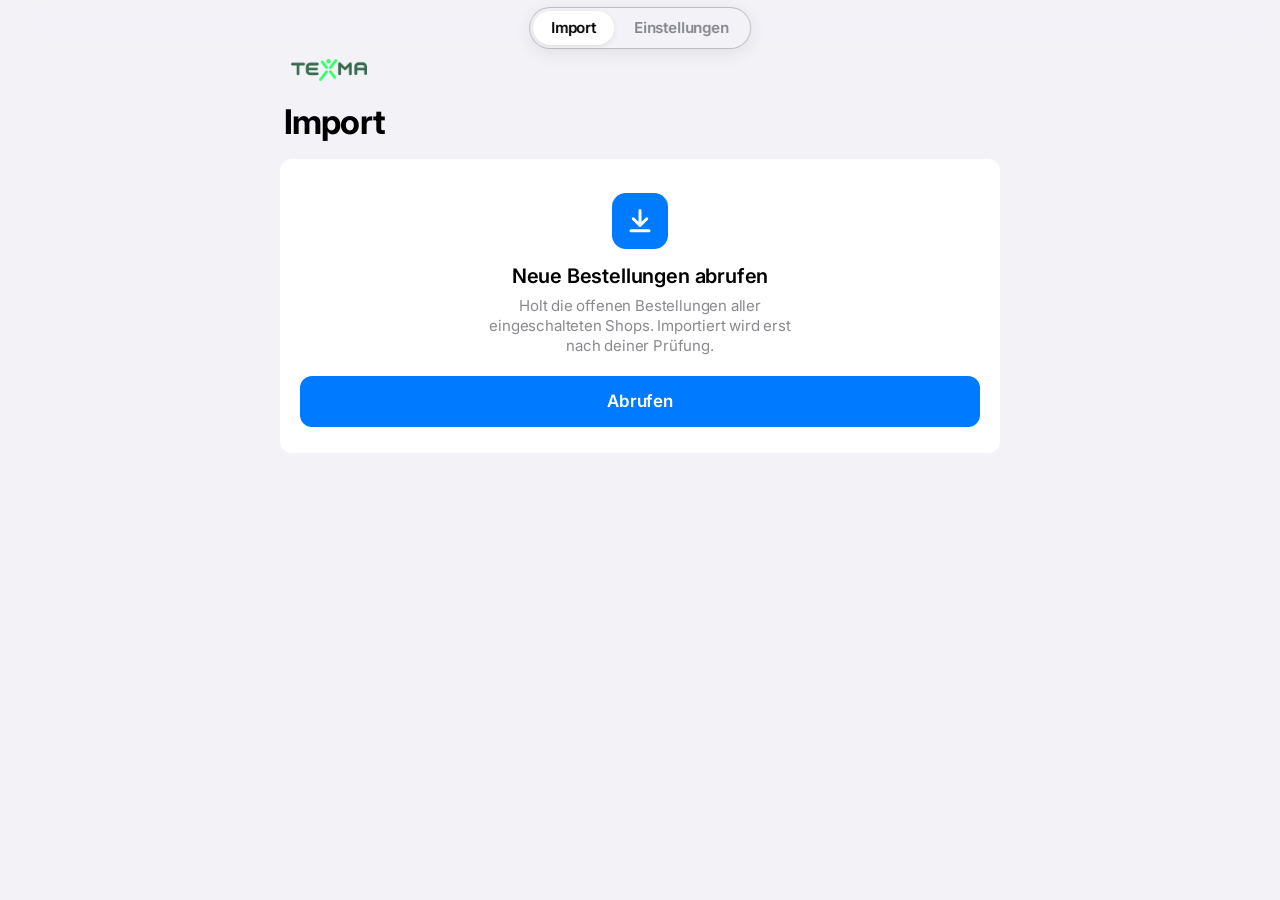
<file: docs/Entwurf_Import-Einstellungen.html>
<!DOCTYPE html>
<html lang="de">
<head>
<meta charset="utf-8">
<meta name="viewport" content="width=device-width, initial-scale=1, viewport-fit=cover">
<title>Entwurf Import-Einstellungen</title>
<link rel="preconnect" href="https://fonts.googleapis.com">
<link rel="preconnect" href="https://fonts.gstatic.com" crossorigin>
<link href="https://fonts.googleapis.com/css2?family=Inter:wght@400;500;600;700&display=swap" rel="stylesheet">
<style>
:root {
  /* iOS-Systemfarben, hell */
  --bg: #F2F2F7;
  --card: #FFFFFF;
  --fill: rgba(118, 118, 128, .12);
  --label: #000000;
  --label-2: rgba(60, 60, 67, .60);
  --label-3: rgba(60, 60, 67, .30);
  --sep: rgba(60, 60, 67, .29);
  --blue: #007AFF;
  --green: #34C759;
  --orange: #FF9500;
  --red: #FF3B30;
  --indigo: #5856D6;
  --teal: #30B0C7;
  --pink: #FF2D55;
  --purple: #AF52DE;
  --gray: #8E8E93;
  --seg-on: #FFFFFF;
  --bar: rgba(242, 242, 247, .82);
  --hud: rgba(30, 30, 30, .86);
  --logo-plate: transparent;

  --font: "Inter", -apple-system, BlinkMacSystemFont, "Segoe UI", system-ui, sans-serif;

  box-sizing: border-box;
  padding-top: env(safe-area-inset-top, 0px);
  padding-bottom: env(safe-area-inset-bottom, 0px);
}
@media (prefers-color-scheme: dark) {
  :root:not([data-theme="light"]) {
    --bg: #000000; --card: #1C1C1E; --fill: rgba(118, 118, 128, .24);
    --label: #FFFFFF; --label-2: rgba(235, 235, 245, .60); --label-3: rgba(235, 235, 245, .30);
    --sep: rgba(84, 84, 88, .65);
    --blue: #0A84FF; --green: #30D158; --orange: #FF9F0A; --red: #FF453A;
    --indigo: #5E5CE6; --teal: #40C8E0; --pink: #FF375F; --purple: #BF5AF2; --gray: #8E8E93;
    --seg-on: #636366; --bar: rgba(0, 0, 0, .78); --hud: rgba(60, 60, 60, .9); --logo-plate: #FFFFFF;
  }
}
:root[data-theme="dark"] {
  --bg: #000000; --card: #1C1C1E; --fill: rgba(118, 118, 128, .24);
  --label: #FFFFFF; --label-2: rgba(235, 235, 245, .60); --label-3: rgba(235, 235, 245, .30);
  --sep: rgba(84, 84, 88, .65);
  --blue: #0A84FF; --green: #30D158; --orange: #FF9F0A; --red: #FF453A;
  --indigo: #5E5CE6; --teal: #40C8E0; --pink: #FF375F; --purple: #BF5AF2; --gray: #8E8E93;
  --seg-on: #636366; --bar: rgba(0, 0, 0, .78); --hud: rgba(60, 60, 60, .9); --logo-plate: #FFFFFF;
}

*, *::before, *::after { box-sizing: inherit; }
html { height: 100%; scroll-padding-top: env(safe-area-inset-top, 0px); }
body {
  margin: 0; height: 100%; background: var(--bg); color: var(--label);
  font-family: var(--font); font-size: 16px; line-height: 1.35; letter-spacing: -.011em;
  -webkit-font-smoothing: antialiased; -webkit-tap-highlight-color: transparent;
}
button, input { font: inherit; color: inherit; letter-spacing: inherit; }
button { background: none; border: 0; padding: 0; cursor: pointer; text-align: inherit; }
:focus-visible { outline: 2px solid var(--blue); outline-offset: 2px; border-radius: 6px; }
.num { font-feature-settings: "tnum" 1; }

/* ---------------------------------------------------------- Gerüst ---- */
.shell { height: 100%; display: grid; grid-template-rows: 1fr; grid-template-columns: minmax(0, 1fr); }
.stage { min-height: 0; min-width: 0; height: 100%; }
.split { height: 100%; display: grid; grid-template-columns: 330px 1fr; }
.shell[data-tab="import"] .split { display: none; }
.shell[data-tab="settings"] #importPane { display: none; }

/* Tab-Leiste: auf dem Desktop schwebend oben (iPadOS), mobil unten */
.tabbar {
  position: fixed; z-index: 10; left: 50%; transform: translateX(-50%);
  top: calc(7px + env(safe-area-inset-top, 0px));
  display: flex; gap: 2px; padding: 3px; border-radius: 22px;
  background: var(--bar); border: .5px solid var(--sep);
  -webkit-backdrop-filter: saturate(180%) blur(20px); backdrop-filter: saturate(180%) blur(20px);
  box-shadow: 0 4px 18px rgba(0,0,0,.08);
}
.tabbar button {
  position: relative; display: flex; align-items: center; gap: 7px;
  padding: 7px 18px; border-radius: 19px; font-size: 15px; font-weight: 600; color: var(--label-2);
}
.tabbar button svg { width: 18px; height: 18px; display: none; }
.tabbar button[aria-selected="true"] { background: var(--card); color: var(--label); box-shadow: 0 1px 4px rgba(0,0,0,.1); }
.tab-badge {
  min-width: 17px; height: 17px; padding: 0 5px; border-radius: 9px; background: var(--red); color: #fff;
  font-size: 11px; font-weight: 600; line-height: 17px; text-align: center; font-feature-settings: "tnum" 1;
}
@media (min-width: 761px) { .list .navbar .nav-r { visibility: hidden; } }

.banner { display: flex; gap: 12px; padding: 12px 16px; align-items: center; }
.banner .icon { background: var(--blue); width: 26px; height: 26px; border-radius: 50%; }
.banner p { margin: 0; flex: 1; font-size: 15px; }
.pane { height: 100%; overflow-y: auto; position: relative; }
.pane.list { border-right: .5px solid var(--sep); }

.navbar {
  position: sticky; top: 0; z-index: 5;
  display: grid; grid-template-columns: 1fr auto 1fr; align-items: center;
  height: 52px; padding: 0 16px;
  background: var(--bar);
  -webkit-backdrop-filter: saturate(180%) blur(20px); backdrop-filter: saturate(180%) blur(20px);
  border-bottom: .5px solid transparent;
}
.navbar .nav-l { justify-self: start; }
.navbar .nav-c { font-weight: 600; font-size: 17px; }
.navbar .nav-r { justify-self: end; display: flex; gap: 18px; align-items: center; }
.navlink { color: var(--blue); font-size: 17px; display: inline-flex; align-items: center; gap: 2px; }
.navlink.bold { font-weight: 600; }
.navlink:disabled { color: var(--label-3); cursor: default; }
.navlink svg { width: 12px; height: 20px; }
.back { display: none; }

.content { padding: 0 20px 48px; max-width: 760px; margin: 0 auto; }
.list .content { padding: 0 16px 40px; }

.large-title { font-size: 34px; font-weight: 700; letter-spacing: -.025em; line-height: 1.15; margin: 4px 4px 18px; }
.subtitle { color: var(--label-2); font-size: 15px; margin: -12px 4px 22px; }

/* --------------------------------------------------------- Gruppen ---- */
.group { margin-bottom: 28px; }
.group-head { color: var(--label-2); font-size: 13px; margin: 0 16px 7px; }
.group-foot { color: var(--label-2); font-size: 13px; line-height: 1.4; margin: 7px 16px 0; }
.card { background: var(--card); border-radius: 12px; overflow: hidden; }

.row {
  display: flex; align-items: center; gap: 12px; min-height: 46px; padding-left: 16px; width: 100%;
  position: relative;
}
button.row:active, .row.tap:active { background: var(--fill); }
.row-body {
  flex: 1; min-width: 0; display: flex; align-items: center; gap: 10px;
  align-self: stretch; padding: 11px 16px 11px 0;
  border-bottom: .5px solid var(--sep);
}
.card > .row:last-child .row-body, .card > :last-child .row-body { border-bottom: 0; }
.row-main { flex: 1; min-width: 0; }
.row-title { font-size: 16px; }
.row-sub { color: var(--label-2); font-size: 13px; margin-top: 2px; white-space: nowrap; overflow: hidden; text-overflow: ellipsis; }
.row-value { color: var(--label-2); font-size: 16px; white-space: nowrap; }
.chev { width: 8px; height: 13px; color: var(--label-3); flex: none; }
.check { width: 15px; height: 13px; color: var(--blue); flex: none; }
.lock { width: 13px; height: 15px; color: var(--label-3); flex: none; }
.row.action .row-title { color: var(--blue); }
.row.danger .row-title { color: var(--red); }

.icon {
  width: 30px; height: 30px; border-radius: 7px; flex: none;
  display: grid; place-items: center; color: #fff; font-size: 15px; font-weight: 600; letter-spacing: 0;
}
.icon svg { width: 17px; height: 17px; }

.row[aria-current="true"] { background: var(--blue); }
.row[aria-current="true"] .row-title,
.row[aria-current="true"] .row-sub,
.row[aria-current="true"] .row-value,
.row[aria-current="true"] .chev { color: #fff; }
.row[aria-current="true"] .row-body { border-bottom-color: transparent; }
@media (min-width: 761px) { .row[aria-current="true"] .icon { background: rgba(255,255,255,.24) !important; } }

/* iOS-Schalter */
.switch { position: relative; width: 51px; height: 31px; flex: none; }
.switch input { position: absolute; inset: 0; opacity: 0; margin: 0; cursor: pointer; }
.switch .t { position: absolute; inset: 0; border-radius: 16px; background: var(--fill); transition: background .2s; pointer-events: none; }
.switch .t::after {
  content: ""; position: absolute; top: 2px; left: 2px; width: 27px; height: 27px; border-radius: 50%;
  background: #fff; box-shadow: 0 3px 8px rgba(0,0,0,.15), 0 1px 1px rgba(0,0,0,.16);
  transition: transform .2s;
}
.switch input:checked + .t { background: var(--green); }
.switch input:checked + .t::after { transform: translateX(20px); }
.switch input:disabled + .t { opacity: .4; }
.switch input:focus-visible + .t { outline: 2px solid var(--blue); outline-offset: 2px; }

/* Eingabe in einer Zeile */
.row-input {
  flex: 1; min-width: 0; border: 0; background: none; text-align: right; color: var(--label-2);
  padding: 0; outline: none;
}
.row-input:focus { color: var(--label); }

/* Zusammenfassung */
.summary { display: flex; gap: 12px; padding: 14px 16px; align-items: flex-start; }
.summary .icon { background: var(--blue); width: 26px; height: 26px; border-radius: 50%; }
.summary p { margin: 2px 0 0; font-size: 15px; line-height: 1.45; }

/* Segmented Control */
.seg {
  display: grid; grid-template-columns: repeat(3, 1fr); background: var(--fill);
  border-radius: 9px; padding: 2px; margin: 12px 16px;
}
.seg button {
  font-size: 13px; font-weight: 500; padding: 6px 4px; border-radius: 7px; text-align: center;
  line-height: 1.25;
}
.seg button[aria-checked="true"] {
  background: var(--seg-on); font-weight: 600;
  box-shadow: 0 3px 8px rgba(0,0,0,.12), 0 3px 1px rgba(0,0,0,.04);
}

/* Vorschau CDH-Auftrag */
.preview { padding: 4px 16px 16px; display: flex; flex-direction: column; gap: 8px; }
.cdh { border-radius: 10px; background: var(--bg); overflow: hidden; }
.cdh .oh { font-size: 13px; font-weight: 600; padding: 8px 12px; }
.cdh .ln { font-size: 13px; padding: 6px 12px; display: flex; gap: 10px; border-top: .5px solid var(--sep); font-feature-settings: "tnum" 1; }
.cdh .ln.sep { color: var(--label-2); background: var(--fill); }
.cdh .q { min-width: 24px; text-align: right; color: var(--label-2); }

/* Kalender */
.days { display: grid; grid-template-columns: repeat(7, 1fr); gap: 4px; padding: 10px 12px 14px; }
.days button {
  aspect-ratio: 1; max-width: 42px; width: 100%; justify-self: center; border-radius: 50%;
  font-size: 15px; text-align: center; font-feature-settings: "tnum" 1;
}
.days button[aria-pressed="true"] { background: var(--blue); color: #fff; font-weight: 600; }
.days button:not([aria-pressed="true"]):hover { background: var(--fill); }

.warn .icon { background: var(--orange); }

.logo { background: var(--logo-plate); border-radius: 8px; padding: 5px 7px; display: inline-block; margin: 2px 4px 0; }
.logo img { display: block; height: 22px; width: auto; }

.empty-detail { display: grid; place-items: center; height: 70%; color: var(--label-2); }

/* -------------------------------------------------------- Overlays ---- */
.backdrop {
  position: fixed; inset: 0; background: rgba(0,0,0,.4); z-index: 20;
  display: grid; place-items: center; padding: 20px;
  animation: fade .2s ease-out;
}
@keyframes fade { from { opacity: 0; } }
@keyframes rise { from { transform: translateY(24px); opacity: 0; } }
.sheet {
  width: 100%; max-width: 540px; max-height: calc(100% - 40px); overflow-y: auto;
  background: var(--bg); border-radius: 14px; animation: rise .25s ease-out;
}
.sheet .navbar { position: sticky; background: var(--bar); border-radius: 14px 14px 0 0; }
.sheet .content { padding: 20px 16px 28px; }
.form-row { display: flex; align-items: center; gap: 12px; min-height: 46px; padding-left: 16px; }
.form-row .row-body { gap: 12px; }
.form-row label { width: 120px; flex: none; }
.form-row input { flex: 1; min-width: 0; border: 0; background: none; outline: none; padding: 0; }
.form-row input::placeholder { color: var(--label-3); }

.alert-box {
  width: 270px; background: var(--card); border-radius: 14px; overflow: hidden; text-align: center;
  animation: rise .2s ease-out;
}
.alert-box .txt { padding: 19px 16px 17px; }
.alert-box h4 { margin: 0 0 4px; font-size: 17px; font-weight: 600; }
.alert-box p { margin: 0; font-size: 13px; line-height: 1.4; }
.alert-box .btns { display: grid; grid-template-columns: 1fr 1fr; border-top: .5px solid var(--sep); }
.alert-box .btns button { padding: 11px; color: var(--blue); font-size: 17px; text-align: center; }
.alert-box .btns button + button { border-left: .5px solid var(--sep); font-weight: 600; }

.hud {
  position: fixed; left: 50%; top: 50%; transform: translate(-50%, -50%) scale(.96);
  background: var(--hud); color: #fff; padding: 14px 20px; border-radius: 14px;
  font-size: 15px; text-align: center; max-width: 280px; opacity: 0; pointer-events: none;
  transition: opacity .2s, transform .2s; z-index: 30;
  -webkit-backdrop-filter: blur(20px); backdrop-filter: blur(20px);
}
.hud.show { opacity: 1; transform: translate(-50%, -50%) scale(1); }

.dirty-pill {
  font-size: 12px; color: var(--label-2); background: var(--fill); border-radius: 10px; padding: 2px 8px;
  font-weight: 500;
}


/* ------------------------------------------------------ Bestellungen ---- */
.selc {
  width: 22px; height: 22px; border-radius: 50%; flex: none;
  border: 1.5px solid var(--label-3); display: grid; place-items: center;
}
.selc svg { width: 12px; height: 10px; color: #fff; opacity: 0; }
[aria-checked="true"] > .selc, [aria-checked="true"] .selc { background: var(--blue); border-color: var(--blue); }
[aria-checked="true"] > .selc svg, [aria-checked="true"] .selc svg { opacity: 1; }
.selc.off { opacity: .35; }
.row.indent { padding-left: 62px; }
.row.indent .row-title { font-size: 15px; }
.warn-text { color: var(--orange); }
.ok-text { color: var(--green); }

.big-btn {
  display: block; width: 100%; background: var(--blue); color: #fff; font-weight: 600; font-size: 17px;
  border-radius: 12px; padding: 14px; text-align: center;
}
.big-btn:disabled { background: var(--fill); color: var(--label-3); cursor: default; }

.hero { text-align: center; padding: 34px 20px 26px; }
.hero .icon { width: 56px; height: 56px; border-radius: 14px; margin: 0 auto 14px; background: var(--blue); }
.hero .icon svg { width: 30px; height: 30px; }
.hero h2 { margin: 0 0 6px; font-size: 20px; font-weight: 600; }
.hero p { margin: 0 auto 20px; color: var(--label-2); font-size: 15px; max-width: 34ch; }

.toolbar {
  position: sticky; bottom: 0; z-index: 4;
  display: grid; grid-template-columns: 1fr auto 1fr; align-items: center; gap: 12px;
  padding: 10px max(16px, calc((100% - 760px) / 2 + 20px));
  background: var(--bar); border-top: .5px solid var(--sep);
  -webkit-backdrop-filter: saturate(180%) blur(20px); backdrop-filter: saturate(180%) blur(20px);
}
.toolbar .mid { font-size: 13px; color: var(--label-2); text-align: center; }
.toolbar .r { justify-self: end; }

.spin {
  width: 22px; height: 22px; flex: none; border-radius: 50%;
  border: 2.5px solid var(--fill); border-top-color: var(--blue);
  animation: spin .8s linear infinite;
}
@keyframes spin { to { transform: rotate(360deg); } }
.state { width: 22px; height: 22px; flex: none; border-radius: 50%; display: grid; place-items: center; }
.state.wait { border: 1.5px solid var(--label-3); }
.state.done { background: var(--green); }
.state.done svg { width: 12px; height: 10px; color: #fff; }

.pos { display: flex; gap: 12px; align-items: baseline; }
.pos .q { min-width: 26px; color: var(--label-2); font-feature-settings: "tnum" 1; }
.pos .p { margin-left: auto; text-align: right; font-feature-settings: "tnum" 1; white-space: nowrap; }
.pos .p .row-sub { margin-top: 1px; }

.addr { font-size: 15px; line-height: 1.45; }

/* ----------------------------------------------------- Admin-Passwort ---- */
.pw-field {
  width: 100%; margin-top: 14px; padding: 8px 10px; border-radius: 8px; border: .5px solid var(--sep);
  background: var(--bg); outline: none; font-size: 15px; letter-spacing: .08em;
}
.pw-field:focus { border-color: var(--blue); }
.pw-err { color: var(--red); font-size: 13px; margin-top: 8px; min-height: 17px; }
@keyframes shake { 20%, 60% { transform: translateX(-8px); } 40%, 80% { transform: translateX(8px); } }
.alert-box.shake { animation: shake .35s; }
.admin-row .icon { background: var(--orange); }

/* --------------------------------------------------------- Assistent ---- */
.steps { display: flex; gap: 6px; justify-content: center; padding: 4px 0 18px; }
.steps span { width: 7px; height: 7px; border-radius: 50%; background: var(--label-3); }
.steps span.on { background: var(--blue); width: 20px; border-radius: 4px; }
.steps span.done { background: var(--blue); opacity: .45; }
.wiz-lead { text-align: center; margin: 0 8px 20px; }
.wiz-lead h3 { margin: 0 0 6px; font-size: 22px; font-weight: 700; letter-spacing: -.02em; }
.wiz-lead p { margin: 0; color: var(--label-2); font-size: 15px; }
.form-row input[type="password"] { font-feature-settings: "tnum" 1; letter-spacing: .08em; }
.state.fail { background: var(--red); }
.state.warn { background: var(--orange); }
.state.warn svg, .state.fail svg { width: 12px; height: 12px; color: #fff; }
.who { color: var(--label-2); font-size: 13px; margin: -12px 16px 0; }

/* ------------------------------------------------------ Aktionsblatt ---- */
.actions { width: 100%; max-width: 380px; display: flex; flex-direction: column; gap: 8px; animation: rise .22s ease-out; }
.actions .grp { background: var(--card); border-radius: 14px; overflow: hidden; }
.actions .ttl { padding: 13px 16px; text-align: center; color: var(--label-2); font-size: 13px; border-bottom: .5px solid var(--sep); }
.actions button { display: block; width: 100%; text-align: center; padding: 16px; font-size: 18px; color: var(--blue); }
.actions button + button { border-top: .5px solid var(--sep); }
.actions button .n { color: var(--label-2); font-size: 15px; }
.actions .cancel { font-weight: 600; }

.xl { width: 100%; border-collapse: collapse; font-size: 13px; font-feature-settings: "tnum" 1; }
.xl th { text-align: left; font-weight: 600; color: var(--label-2); padding: 7px 12px; background: var(--fill); }
.xl td { padding: 7px 12px; border-top: .5px solid var(--sep); }
.xl td.q { text-align: right; width: 44px; }
.xl tr.grp td { font-weight: 600; background: var(--bg); }
.xl-wrap { overflow-x: auto; }
.sheets { display: flex; gap: 6px; padding: 12px 16px 0; }
.sheets span { font-size: 12px; padding: 4px 10px; border-radius: 6px; background: var(--fill); color: var(--label-2); }

/* ----------------------------------------------------------- Mobil ---- */
@media (max-width: 760px) {
  .shell { grid-template-rows: 1fr auto; }
  .split { grid-template-columns: 1fr; }
  .pane.list { border-right: 0; }
  .split[data-view="list"] .pane.detail { display: none; }
  .split[data-view="detail"] .pane.list { display: none; }
  .tabbar {
    position: static; transform: none; border-radius: 0; box-shadow: none; border: 0;
    border-top: .5px solid var(--sep); display: grid; grid-template-columns: 1fr 1fr; padding: 6px 0 2px;
  }
  .tabbar button {
    flex-direction: column; gap: 2px; padding: 2px 0 4px; border-radius: 0; font-size: 10.5px; font-weight: 500;
    color: var(--gray); justify-content: center;
  }
  .tabbar button svg { display: block; width: 26px; height: 26px; }
  .tabbar button[aria-selected="true"] { background: none; box-shadow: none; color: var(--blue); }
  .tab-badge { position: absolute; top: 0; left: calc(50% + 8px); }
  .back { display: inline-flex; }
  .content { padding: 0 16px 40px; }
  .row[aria-current="true"] { background: none; }
  .row[aria-current="true"] .row-title { color: var(--label); }
  .row[aria-current="true"] .row-sub, .row[aria-current="true"] .row-value { color: var(--label-2); }
  .row[aria-current="true"] .chev { color: var(--label-3); }
  .row[aria-current="true"] .row-body { border-bottom-color: var(--sep); }
  .backdrop { place-items: end center; padding: 0; }
  .backdrop.center { place-items: center; padding: 20px; }
  .sheet { max-width: none; border-radius: 14px 14px 0 0; max-height: 92%; }
  .form-row label { width: 96px; }
  .actions { max-width: none; padding: 0 8px 8px; }
}
@media (prefers-reduced-motion: reduce) {
  *, *::before, *::after { animation: none !important; transition: none !important; }
}
</style>
</head>
<body>
<div class="shell" id="shell" data-tab="import">
  <main class="stage">
    <section class="pane single" id="importPane" aria-label="Import"></section>
    <div class="split" id="split" data-view="list">
      <section class="pane list" id="list"></section>
      <section class="pane detail" id="detail"></section>
    </div>
  </main>
  <nav class="tabbar" id="tabbar" aria-label="Bereiche"></nav>
</div>
<div id="overlay"></div>
<div class="hud" id="hud" role="status" aria-live="polite"></div>

<script>
// ------------------------------------------------------------------ Daten
const ENSINGER_ORTE = [
  { ort: "Nufringen", name1: "Ensinger GmbH", name2: "z. Hd. Empfang", street: "Rudolf-Diesel-Straße 8", plz: "71154", city: "Nufringen", country: "DE" },
  { ort: "Cham", name1: "Ensinger GmbH", name2: "z. Hd. Empfang", street: "Wilfried-Ensinger-Straße 1", plz: "93413", city: "Cham", country: "DE" },
  { ort: "Rottenburg-Ergenzingen", name1: "Ensinger GmbH", name2: "z. Hd. Petra Wolf", street: "Mercedesstraße 21", plz: "72108", city: "Rottenburg am Neckar", country: "DE" },
  { ort: "Garbsen", name1: "Ensinger GmbH", name2: "z. Hd. Stefan Frank", street: "An der Universität 2", plz: "30823", city: "Garbsen", country: "DE" },
  { ort: "Seewalchen", name1: "Ensinger Sintimid GmbH", name2: "z. Hd. Maria Huber", street: "Ensingerplatz 1", plz: "4863", city: "Seewalchen", country: "AT" },
  { ort: "Lenzing", name1: "Ensinger Sintimid GmbH", name2: "z. Hd. Maria Huber", street: "Ensingerplatz 1", plz: "4863", city: "Seewalchen", country: "AT" },
];

const base = { statuses: ["processing", "on-hold"], after: "completed", days: [], nameInNo: true, bundling: "einzeln", sender: null, senderFromShop: true, orte: [], excel: [],
  unknownOrt: "firma", excelSum: false, excelSumBy: "ort", excelSumVed: true, methods: [] };
const initial = [
  { ...base, id: "caf", name: "CAF", color: "blue", url: "shop.texma-gmbh.de/caf-shop/", debitor: "19541", active: true },
  { ...base, id: "stoll", name: "Stoll", color: "orange", url: "shop.texma-gmbh.de/stoll-shop/", debitor: "19377", active: true },
  { ...base, id: "xond", name: "Xond", color: "indigo", url: "shop.texma-gmbh.de/xond-shop/", debitor: "19705", active: true },
  { ...base, id: "sfs", name: "SFS", color: "red", url: "shop.texma-gmbh.de/sfs-shop/", debitor: "19616", active: true },
  { ...base, id: "allgaier", name: "Allgaier", color: "green", url: "shop.texma-gmbh.de/allgaier/", debitor: "10698", active: true,
    statuses: ["processing"], bundling: "trenn", methods: ["Allmendingen", "Bondorf"] },
  { ...base, id: "ensinger", name: "Ensinger", color: "teal", url: "shop.texma-gmbh.de/ensinger-shop/", debitor: "14020", active: true,
    days: [1], bundling: "voll", senderFromShop: false, sender: null, orte: ENSINGER_ORTE,
    excelSum: true, excelSumBy: "ort",
    methods: ["Nufringen", "Cham", "Rottenburg-Ergenzingen", "Garbsen", "Seewalchen", "Lenzing"],
    excel: [
      { key: "teambestellung", label: "Teambestellung" },
      { key: "mitarbeiterin", label: "Vorname (MitarbeiterIn)" },
      { key: "mitarbeiterin_2", label: "Nachname (MitarbeiterIn)" },
      { key: "personalnummer", label: "Personalnummer" },
    ] },
  { ...base, id: "kvsw", name: "KVSW", color: "gray", url: "shop.texma-gmbh.de/kvsw-re-shop/", debitor: "19742", active: false },
];
const initialGlobal = { prefixes: [
  { prefix: "004/", label: "Stick" },
  { prefix: "316/", label: "Stick" },
  { prefix: "006/", label: "Transferdruck" },
  { prefix: "234/", label: "Silberreflex" },
] };

// Beispiel-Bestellungen, wie sie ein Abruf liefern würde
const ALLGAIER_BILL = { company: "Allgaier Agrarhandel GmbH & Co. KG", street: "Mühlgasse 12", plz: "89604", city: "Allmendingen" };
const SAMPLE = {
  caf: [
    { no: "402", name: "Laura Hess", ort: "Standardversand",
      bill: { company: "CAF Fahrzeugbau GmbH", street: "Industriestraße 4", plz: "71083", city: "Herrenberg" },
      ship: { street: "Industriestraße 4", plz: "71083", city: "Herrenberg" },
      pos: [ { q: 2, art: "Poloshirt Damen", v: "navy, M", vk: 24.9, ek: 12.1 },
             { q: 1, art: "Softshelljacke", v: "schwarz, M", vk: 79.0, ek: 41.2 },
             { q: 3, art: "Stick Logo CAF", v: "", vk: 6.5, ek: 3.2, ved: true } ] },
    { no: "403", name: "Mehmet Kaya", ort: "Standardversand",
      bill: { company: "CAF Fahrzeugbau GmbH", street: "Industriestraße 4", plz: "71083", city: "Herrenberg" },
      ship: { street: "Lindenweg 7", plz: "71154", city: "Nufringen" },
      pos: [ { q: 1, art: "Fleecejacke", v: "grau, L", vk: 54.9, ek: 28.4 } ] },
  ],
  stoll: [
    { no: "884", name: "Sabine Maurer", ort: "Standardversand",
      bill: { company: "Stoll Bau GmbH", street: "Am Bahnhof 2", plz: "72108", city: "Rottenburg" },
      ship: { street: "Am Bahnhof 2", plz: "72108", city: "Rottenburg" },
      pos: [ { q: 4, art: "T-Shirt Classic", v: "weiß, XL", vk: 9.9, ek: 4.8 },
             { q: 4, art: "Druck Rücken", v: "", vk: 5.0, ek: 2.1, ved: true } ] },
  ],
  xond: [],
  sfs: [
    { no: "122", name: "Tobias Lenz", ort: "Standardversand",
      bill: { company: "SFS Group Germany GmbH", street: "Heinz-Gräfe-Straße 3", plz: "70499", city: "Stuttgart" },
      ship: { street: "Heinz-Gräfe-Straße 3", plz: "70499", city: "Stuttgart" },
      pos: [ { q: 1, art: "Arbeitshose", v: "anthrazit, 52", vk: 49.9, ek: 26.0 },
             { q: 2, art: "Sicherheitsschuh S3", v: "43", vk: 81.06, ek: null },
             { q: 1, art: "Weste", v: "orange, L", vk: 19.9, ek: 9.4 } ] },
  ],
  allgaier: [
    { no: "3939", name: "Markus Schwarz", ort: "Bondorf", bill: ALLGAIER_BILL,
      ship: { street: "Hauptstraße 1", plz: "75392", city: "Deckenpfronn" },
      pos: [ { q: 2, art: "Safety T-Shirt, warnrot", v: "4XL", vk: 53.59, ek: 33.64 },
             { q: 3, art: "Safety Sweatshirt, warnrot", v: "4XL", vk: 81.82, ek: 48.72 },
             { q: 7, art: "Silberreflex Logo Allgaier", v: "", vk: 7.65, ek: 4.07, ved: true } ] },
    { no: "3940", name: "Peter Braun", ort: "Bondorf", bill: ALLGAIER_BILL,
      ship: { street: "Dorfweg 3", plz: "89605", city: "Altheim" },
      pos: [ { q: 4, art: "HAKRO T-Shirt Classic", v: "2XL", vk: 8.69, ek: 4.83 },
             { q: 4, art: "Stick Logo Allgaier", v: "", vk: 7.65, ek: 4.07, ved: true } ] },
    { no: "3941", name: "Julia Keller", ort: "Allmendingen", bill: ALLGAIER_BILL,
      ship: { street: "Mühlgasse 12", plz: "89604", city: "Allmendingen" },
      pos: [ { q: 1, art: "Softshelljacke 0248", v: "M", vk: 70.16, ek: 38.98 },
             { q: 1, art: "Stick Logo Allgaier", v: "", vk: 7.65, ek: 4.07, ved: true } ] },
  ],
  ensinger: [
    { no: "2771", name: "Lena Kurz", ort: "Cham", bill: {}, ship: {},
      pos: [ { q: 1, art: "Hoody (Unisex) Ensinger", v: "mindful blue, M", vk: 31.73, ek: 18.45 },
             { q: 1, art: "Poloshirt (Damen)", v: "weiß, S", vk: 21.12, ek: 12.18 } ] },
    { no: "2772", name: "Anna Weber", ort: "Cham", bill: {}, ship: {},
      pos: [ { q: 2, art: "Hoody (Unisex) Ensinger", v: "mindful blue, M", vk: 31.73, ek: 18.45 } ] },
    { no: "2773", name: "Jonas Brandt", ort: "Garbsen", bill: {}, ship: {},
      pos: [ { q: 1, art: "Poloshirt (Herren)", v: "heather grey, M", vk: 21.12, ek: 12.18 } ] },
  ],
  kvsw: [],
};

const LOG = [
  { when: "22.09.2026 14:10", who: "Jannik Bökle", what: "Ensinger: Import nur am 1. des Monats" },
  { when: "22.09.2026 14:08", who: "Jannik Bökle", what: "Ensinger: Bündelung auf „Zusammengefasst“" },
  { when: "17.09.2026 16:30", who: "Jannik Bökle", what: "Ensinger: 6 feste Lieferadressen angelegt" },
  { when: "14.09.2026 09:12", who: "Jannik Bökle", what: "Alle Shops: nach dem Import auf „Abgeschlossen“" },
  { when: "14.09.2026 09:05", who: "Jannik Bökle", what: "Veredelungen: 234/ Silberreflex ergänzt" },
];

// Das echte Programm liest den Windows-Benutzer und gleicht ihn mit der
// Admin-Liste in zugang.yaml ab.
const USER = { name: "Jannik.Boekle" };

// Admin-Passwort: Im echten Programm liegt nur ein Hash in zugang.yaml.
// Im Entwurf zum Ausprobieren: "texma".
const DEMO_PW = "texma";
const ADMIN_MIN = 10;
let adminUntil = 0;
const isAdmin = () => Date.now() < adminUntil;
const adminLeft = () => Math.max(1, Math.ceil((adminUntil - Date.now()) / 60000));

let shops = structuredClone(initial);
let global = structuredClone(initialGlobal);
let current = "ensinger";
let tab = "import";
let unlocked = {};
let overlay = null;

let fetched = null;          // { time, data } nach dem Abruf
let fetching = false;
let overrides = {};          // Shops, die trotz Stichtag abgerufen werden
let selected = new Set();    // ausgewählte Einheiten (Bestellung oder Lieferort-Gruppe)
let lastImport = null;

// ----------------------------------------------------------------- Hilfen
const $ = (s) => document.querySelector(s);
const esc = (s) => String(s ?? "").replace(/[&<>"]/g, (c) => ({ "&": "&amp;", "<": "&lt;", ">": "&gt;", '"': "&quot;" }[c]));
const shopById = (id) => shops.find((s) => s.id === id);
const shop = () => shopById(current);
const narrow = () => matchMedia("(max-width: 760px)").matches;
const eur = (n) => n.toLocaleString("de-DE", { style: "currency", currency: "EUR" });
const TODAY = new Date();
const dateSlug = TODAY.toISOString().slice(0, 10);

const I = {
  chev: `<svg class="chev" viewBox="0 0 8 13" fill="none" stroke="currentColor" stroke-width="2" stroke-linecap="round" stroke-linejoin="round" aria-hidden="true"><path d="M1.5 1.5 6.5 6.5 1.5 11.5"/></svg>`,
  back: `<svg viewBox="0 0 12 20" fill="none" stroke="currentColor" stroke-width="2.6" stroke-linecap="round" stroke-linejoin="round" aria-hidden="true"><path d="M10 2 2 10l8 8"/></svg>`,
  check: `<svg class="check" viewBox="0 0 15 13" fill="none" stroke="currentColor" stroke-width="2.4" stroke-linecap="round" stroke-linejoin="round" aria-hidden="true"><path d="M1.5 7 5.5 11 13.5 1.5"/></svg>`,
  tick: `<svg viewBox="0 0 12 10" fill="none" stroke="currentColor" stroke-width="2.2" stroke-linecap="round" stroke-linejoin="round" aria-hidden="true"><path d="M1.5 5.2 4.5 8.2 10.5 1.8"/></svg>`,
  lock: `<svg class="lock" viewBox="0 0 13 15" fill="currentColor" aria-hidden="true"><path d="M3 6V4.5a3.5 3.5 0 0 1 7 0V6h.5A1.5 1.5 0 0 1 12 7.5v6A1.5 1.5 0 0 1 10.5 15h-8A1.5 1.5 0 0 1 1 13.5v-6A1.5 1.5 0 0 1 2.5 6H3Zm1.5 0h4V4.5a2 2 0 0 0-4 0V6Z"/></svg>`,
  info: `<svg viewBox="0 0 16 16" fill="currentColor" aria-hidden="true"><circle cx="8" cy="4.2" r="1.3"/><rect x="6.9" y="6.6" width="2.2" height="6.4" rx="1.1"/></svg>`,
  warn: `<svg viewBox="0 0 16 16" fill="currentColor" aria-hidden="true"><rect x="6.9" y="2.5" width="2.2" height="7.5" rx="1.1"/><circle cx="8" cy="12.6" r="1.3"/></svg>`,
  spark: `<svg viewBox="0 0 16 16" fill="currentColor" aria-hidden="true"><path d="M8 1.5c.4 3 1.6 4.8 5.5 6.5-3.9 1.7-5.1 3.5-5.5 6.5-.4-3-1.6-4.8-5.5-6.5C6.4 6.3 7.6 4.5 8 1.5Z"/></svg>`,
  tray: `<svg viewBox="0 0 20 20" fill="none" stroke="currentColor" stroke-width="1.8" stroke-linejoin="round" stroke-linecap="round" aria-hidden="true"><path d="M3 11.5 5 4.5h10l2 7v4H3v-4Z"/><path d="M3 11.5h4l1 2h4l1-2h4"/></svg>`,
  clock: `<svg viewBox="0 0 16 16" fill="none" stroke="currentColor" stroke-width="1.7" stroke-linecap="round" aria-hidden="true"><circle cx="8" cy="8" r="6"/><path d="M8 4.8V8l2.2 1.6"/></svg>`,
  share: `<svg viewBox="0 0 20 20" fill="none" stroke="currentColor" stroke-width="1.8" stroke-linecap="round" stroke-linejoin="round" aria-hidden="true"><path d="M10 2.5v10M6.5 6 10 2.5 13.5 6M5 9H4v8.5h12V9h-1"/></svg>`,
  gear: `<svg viewBox="0 0 24 24" fill="none" stroke="currentColor" stroke-width="1.8" stroke-linecap="round" stroke-linejoin="round" aria-hidden="true"><circle cx="12" cy="12" r="3.2"/><path d="M12 2.8v2.4M12 18.8v2.4M21.2 12h-2.4M5.2 12H2.8M18.5 5.5l-1.7 1.7M7.2 16.8l-1.7 1.7M18.5 18.5l-1.7-1.7M7.2 7.2 5.5 5.5"/></svg>`,
  tray24: `<svg viewBox="0 0 24 24" fill="none" stroke="currentColor" stroke-width="1.8" stroke-linejoin="round" stroke-linecap="round" aria-hidden="true"><path d="M3.5 14 6 5h12l2.5 9v5h-17v-5Z"/><path d="M3.5 14h5l1.2 2.4h4.6L15.5 14h5"/></svg>`,
  down: `<svg viewBox="0 0 20 20" fill="none" stroke="currentColor" stroke-width="2" stroke-linecap="round" stroke-linejoin="round" aria-hidden="true"><path d="M10 3v10M5.5 8.5 10 13l4.5-4.5M4 16.5h12"/></svg>`,
};

function hud(msg) {
  const h = $("#hud"); h.textContent = msg; h.classList.add("show");
  clearTimeout(hud.t); hud.t = setTimeout(() => h.classList.remove("show"), 2200);
}

function changeCount() {
  let n = 0;
  shops.forEach((s, i) => { for (const k of Object.keys(s)) if (JSON.stringify(s[k]) !== JSON.stringify(initial[i][k])) n++; });
  if (JSON.stringify(global) !== JSON.stringify(initialGlobal)) n++;
  return n;
}

function summary(s) {
  if (!s.active) return `${esc(s.name)} ist ausgeschaltet und wird beim Import übersprungen.`;
  const wann = s.days.length ? `Am ${s.days.map((d) => d + ".").join(", ")} des Monats` : "Bei jedem Lauf";
  const welche = s.statuses.length === 2 ? "Bestellungen in Bearbeitung und in Wartestellung"
    : s.statuses[0] === "processing" ? "Bestellungen in Bearbeitung" : "Bestellungen in Wartestellung";
  const wie = {
    einzeln: "und legt jede als eigenen Auftrag in CDH an",
    trenn: "bündelt sie je Lieferort zu einem Auftrag, mit einer Trennzeile pro Besteller",
    voll: "bündelt sie je Lieferort und fasst gleiche Artikel zu einer Zeile zusammen",
  }[s.bundling];
  const danach = s.after === "completed" ? " Im Shop stehen sie danach auf „Abgeschlossen“." : "";
  return `${wann} holt der Import alle ${welche} aus ${esc(s.name)}, ${wie}.${danach}`;
}

// ---------------------------------------------------- Bestellungslogik
const notToday = (s) => s.days.length && !s.days.includes(TODAY.getDate()) && !overrides[s.id];
const senderMissing = (s) => !s.senderFromShop && !s.sender;
const nextDay = (s) => {
  const d = TODAY.getDate();
  const next = s.days.find((x) => x > d);
  if (next) return `${next}. ${TODAY.toLocaleDateString("de-DE", { month: "long" })}`;
  const m = new Date(TODAY.getFullYear(), TODAY.getMonth() + 1, 1);
  return `${s.days[0]}. ${m.toLocaleDateString("de-DE", { month: "long" })}`;
};

function orderIssues(o) {
  const missingEk = o.pos.filter((p) => p.ek == null).length;
  return missingEk ? [`EK fehlt bei ${missingEk} ${missingEk === 1 ? "Artikel" : "Artikeln"}`] : [];
}

// Einheiten = was als eine WEX-Datei rausgeht
function units(s) {
  const orders = (fetched?.data[s.id] || []);
  if (s.bundling === "einzeln") {
    return orders.map((o) => ({ id: `${s.id}:${o.no}`, shop: s, orders: [o], label: `#${o.no} ${o.name}`,
      file: `orders-${dateSlug}-${o.no}.wex` }));
  }
  const groups = {};
  orders.forEach((o) => (groups[o.ort] ||= []).push(o));
  return Object.entries(groups).map(([ort, os]) => ({ id: `${s.id}:@${ort}`, shop: s, orders: os, ort, label: ort,
    file: `orders-${dateSlug}-${s.name.toLowerCase()}-shop-${ort.replace(/[^A-Za-z0-9]+/g, "-")}.wex` }));
}

function importableUnits() {
  if (!fetched) return [];
  return shops.filter((s) => s.active && !notToday(s) && !senderMissing(s)).flatMap(units);
}

function doFetch() {
  fetching = true; render();
  setTimeout(() => {
    fetching = false;
    fetched = { time: new Date(), data: structuredClone(SAMPLE) };
    selected = new Set(importableUnits().map((u) => u.id));
    render();
  }, 1100);
}

// ------------------------------------------------------------ Seitenleiste
function renderList() {
  const n = changeCount();
  const row = (id, icon, color, title, value) => `
    <button class="row" data-a="nav" data-id="${id}" aria-current="${id === current}">
      <span class="icon" style="background:var(--${color})">${icon}</span>
      <span class="row-body">
        <span class="row-main"><span class="row-title">${title}</span></span>
        <span class="row-value num">${value}</span>${I.chev}
      </span>
    </button>`;
  $("#list").innerHTML = `
    <div class="navbar">
      <span class="nav-l"></span><span class="nav-c"></span>
      <span class="nav-r">${n ? `<button class="navlink bold" data-a="save">Sichern</button>` : ""}</span>
    </div>
    <div class="content">
      <div class="logo"><img alt="TEXMA" src="[data-uri]"></div>
      <h1 class="large-title" style="margin-top:10px">Einstellungen</h1>
      <div class="group">
        <div class="group-head">Shops</div>
        <div class="card">
          ${shops.map((s) => row(s.id, esc(s.name.charAt(0)), s.active ? s.color : "gray", esc(s.name), s.active ? esc(s.debitor) : "Aus")).join("")}
          <button class="row action" data-a="wizard"><span class="row-body"><span class="row-main"><span class="row-title">Shop hinzufügen</span></span>${isAdmin() ? "" : I.lock}</span></button>
        </div>
      </div>
      <div class="group">
        <div class="group-head">Für alle Shops</div>
        <div class="card">
          ${row("__global", I.spark, "purple", "Veredelungen", global.prefixes.length)}
          ${row("__log", I.clock, "gray", "Änderungsverlauf", "")}
        </div>
      </div>
      ${isAdmin() ? `<div class="group"><div class="card">
        <div class="row admin-row"><span class="icon">${I.lock.replace('class="lock"', 'style="width:13px;height:15px;color:#fff"')}</span>
          <span class="row-body"><span class="row-main"><span class="row-title">Admin-Modus</span><div class="row-sub">Noch ${adminLeft()} Min.</div></span>
          <button class="navlink" data-a="admin-end" style="font-size:15px">Beenden</button></span></div>
      </div></div>` : ""}
      <div class="who">Angemeldet als ${esc(USER.name)}</div>
    </div>`;
}

function navbar() {
  const n = changeCount();
  return `<div class="navbar">
    <span class="nav-l">
      <button class="navlink back" data-a="back">${I.back}Einstellungen</button>
      ${n && !narrow() ? `<button class="navlink" data-a="discard">Verwerfen</button>` : ""}
    </span>
    <span class="nav-c"></span>
    <span class="nav-r"><button class="navlink bold" data-a="save" ${n ? "" : "disabled"}>Sichern</button></span>
  </div>`;
}

function navImport() {
  return `<div class="navbar">
    <span class="nav-l"></span><span class="nav-c"></span>
    <span class="nav-r">${fetched ? `<button class="navlink" data-a="excel-menu">Excel</button><button class="navlink" data-a="fetch" ${fetching ? "disabled" : ""}>Neu abrufen</button>` : ""}</span>
  </div>`;
}

function renderTabbar() {
  const n = changeCount();
  $("#tabbar").innerHTML = [["import", "Import", I.tray24], ["settings", "Einstellungen", I.gear]].map(([id, l, ic]) => `
    <button role="tab" data-a="tab" data-tab="${id}" aria-selected="${tab === id}">
      ${ic}<span>${l}</span>${id === "settings" && n ? `<span class="tab-badge" aria-label="${n} ungesichert">${n}</span>` : ""}
    </button>`).join("");
  $("#shell").dataset.tab = tab;
}

function dirtyBanner() {
  const n = changeCount();
  if (!n) return "";
  return `<div class="group"><div class="card"><div class="banner">
    <span class="icon">${I.info}</span>
    <p>${n} ungesicherte ${n === 1 ? "Änderung" : "Änderungen"} in den Einstellungen. Der Import arbeitet mit dem gesicherten Stand.</p>
    <button class="navlink" data-a="tab" data-tab="settings" style="font-size:15px">Öffnen</button>
  </div></div></div>`;
}

// ------------------------------------------------------- Bestellungen
function renderOrders() {
  if (!fetched) {
    $("#importPane").innerHTML = `${navImport()}
      <div class="content">
        <div class="logo"><img alt="TEXMA" src="[data-uri]"></div>
        <h1 class="large-title" style="margin-top:10px">Import</h1>
        ${dirtyBanner()}
        <div class="group"><div class="card hero">
          <span class="icon">${I.down}</span>
          <h2>Neue Bestellungen abrufen</h2>
          <p>Holt die offenen Bestellungen aller eingeschalteten Shops. Importiert wird erst nach deiner Prüfung.</p>
          <button class="big-btn" data-a="fetch" ${fetching ? "disabled" : ""}>${fetching ? "Wird abgerufen …" : "Abrufen"}</button>
        </div></div>
        ${lastImport ? `<div class="group"><div class="group-head">Letzter Import</div><div class="card">
          <div class="row"><span class="row-body"><span class="row-main"><span class="row-title">${lastImport.orders} Bestellungen in ${lastImport.files} Aufträgen</span>
          <div class="row-sub">${lastImport.time.toLocaleTimeString("de-DE", { hour: "2-digit", minute: "2-digit" })} Uhr</div></span></span></div>
        </div></div>` : ""}
      </div>`;
    return;
  }

  const active = shops.filter((s) => s.active);
  const skipped = shops.filter((s) => !s.active).map((s) => s.name);

  const blocks = active.map((s) => {
    const orders = fetched.data[s.id] || [];
    const head = `<div class="group-head">${esc(s.name)}</div>`;

    if (notToday(s)) {
      return `<div class="group">${head}<div class="card">
        <div class="row"><span class="row-body"><span class="row-main"><span class="row-title">Heute nicht dran</span>
        <div class="row-sub">Import nur am ${s.days.map((d) => d + ".").join(", ")} des Monats. Nächster Termin: ${nextDay(s)}.</div></span></span></div>
        <button class="row action" data-a="override" data-id="${s.id}"><span class="row-body"><span class="row-main"><span class="row-title">Trotzdem anzeigen</span></span></span></button>
      </div></div>`;
    }
    if (!orders.length) {
      return `<div class="group">${head}<div class="card">
        <div class="row"><span class="row-body"><span class="row-main"><span class="row-title" style="color:var(--label-2)">Keine neuen Bestellungen</span></span></span></div>
      </div></div>`;
    }

    const blocked = senderMissing(s);
    const blockRow = blocked ? `
      <button class="row warn" data-a="fix-sender" data-id="${s.id}">
        <span class="icon">${I.warn}</span>
        <span class="row-body"><span class="row-main"><span class="row-title">Kundenadresse fehlt</span>
        <div class="row-sub">Import gesperrt, bis sie eingetragen ist. Jetzt eintragen</div></span>${I.chev}</span>
      </button>` : "";

    const us = units(s);
    const rows = us.map((u) => {
      const on = selected.has(u.id);
      const selc = `<span class="selc ${blocked ? "off" : ""}">${I.tick}</span>`;
      if (s.bundling === "einzeln") {
        const o = u.orders[0]; const iss = orderIssues(o);
        const sum = o.pos.reduce((a, p) => a + p.q * p.vk, 0);
        return `<div class="row" role="checkbox" aria-checked="${on}" style="padding-left:0">
          <button data-a="toggle" data-u="${u.id}" ${blocked ? "disabled" : ""} style="padding:0 12px 0 16px;align-self:stretch;display:flex;align-items:center" aria-label="Auswählen">${selc}</button>
          <button class="row-body" data-a="order" data-shop="${s.id}" data-no="${o.no}" style="text-align:left">
            <span class="row-main"><span class="row-title">#${esc(o.no)} ${esc(o.name)}</span>
            <div class="row-sub">${o.pos.length} ${o.pos.length === 1 ? "Position" : "Positionen"}, ${eur(sum)}${iss.length ? `, <span class="warn-text">${iss.join(", ")}</span>` : ""}</div></span>
            ${I.chev}
          </button>
        </div>`;
      }
      const fixed = s.orte.some((x) => x.ort.toLowerCase() === u.ort.toLowerCase());
      const groupRow = `<div class="row" role="checkbox" aria-checked="${on}" style="padding-left:0">
          <button data-a="toggle" data-u="${u.id}" ${blocked ? "disabled" : ""} style="padding:0 12px 0 16px;align-self:stretch;display:flex;align-items:center" aria-label="Lieferort auswählen">${selc}</button>
          <span class="row-body"><span class="row-main"><span class="row-title" style="font-weight:600">${esc(u.ort)}</span>
          <div class="row-sub">${u.orders.length} ${u.orders.length === 1 ? "Bestellung ergibt" : "Bestellungen ergeben"} einen Auftrag${fixed ? "" : s.bundling === "voll" ? `, <span class="warn-text">keine feste Lieferadresse</span>` : ""}</div></span></span>
        </div>`;
      const orderRows = u.orders.map((o) => {
        const iss = orderIssues(o);
        return `<button class="row indent" data-a="order" data-shop="${s.id}" data-no="${o.no}">
          <span class="row-body"><span class="row-main"><span class="row-title">#${esc(o.no)} ${esc(o.name)}</span>
          <div class="row-sub">${o.pos.length} ${o.pos.length === 1 ? "Position" : "Positionen"}${iss.length ? `, <span class="warn-text">${iss.join(", ")}</span>` : ""}</div></span>${I.chev}</span>
        </button>`;
      }).join("");
      return groupRow + orderRows;
    }).join("");

    const foot = s.bundling === "einzeln" ? "" :
      `<div class="group-foot">Ausgewählt wird je Lieferort. Eine Gruppe geht immer als ein Auftrag an CDH.</div>`;
    return `<div class="group">${head}<div class="card">${blockRow}${rows}</div>${foot}</div>`;
  }).join("");

  const sel = importableUnits().filter((u) => selected.has(u.id));
  const nOrders = sel.reduce((a, u) => a + u.orders.length, 0);
  const all = importableUnits();

  $("#importPane").innerHTML = `${navImport()}
    <div class="content">
      <div class="logo"><img alt="TEXMA" src="[data-uri]"></div>
      <h1 class="large-title" style="margin-top:10px">Import</h1>
      <div class="subtitle">Abgerufen um ${fetched.time.toLocaleTimeString("de-DE", { hour: "2-digit", minute: "2-digit" })} Uhr</div>
      ${dirtyBanner()}
      ${blocks}
      ${skipped.length ? `<div class="group-foot" style="margin-top:-12px">Ausgeschaltet und nicht abgefragt: ${skipped.map(esc).join(", ")}</div>` : ""}
    </div>
    <div class="toolbar">
      <span><button class="navlink" data-a="select-all" ${all.length ? "" : "disabled"}>${sel.length === all.length && all.length ? "Keine" : "Alle"}</button></span>
      <span class="mid">${nOrders ? `${nOrders} ${nOrders === 1 ? "Bestellung" : "Bestellungen"}, ${sel.length} ${sel.length === 1 ? "Auftrag" : "Aufträge"}` : "Nichts ausgewählt"}</span>
      <span class="r"><button class="navlink bold" data-a="import" ${sel.length ? "" : "disabled"}>Importieren</button></span>
    </div>`;
}

// ------------------------------------------------- Einstellungen je Shop
function renderSettings() {
  const s = shop();
  const bundled = s.bundling !== "einzeln";
  $("#detail").innerHTML = `
    ${navbar()}
    <div class="content">
      <h1 class="large-title">${esc(s.name)}</h1>
      <div class="group"><div class="card">
        <div class="summary"><span class="icon">${I.info}</span><p>${summary(s)}</p></div>
      </div></div>

      <div class="group">
        <div class="card">
          <label class="row"><span class="row-body">
            <span class="row-main"><span class="row-title">Shop abfragen</span></span>
            <span class="switch"><input type="checkbox" data-c="active" ${s.active ? "checked" : ""}><span class="t"></span></span>
          </span></label>
          ${unlocked[s.id] ? `
          <label class="row"><span class="row-body">
            <span class="row-title">Debitornummer</span>
            <input class="row-input num" data-c="debitor" value="${esc(s.debitor)}" inputmode="numeric" autocomplete="off">
          </span></label>` : `
          <button class="row" data-a="unlock"><span class="row-body">
            <span class="row-main"><span class="row-title">Debitornummer</span></span>
            <span class="row-value num">${esc(s.debitor)}</span>${I.lock}
          </span></button>`}
          <div class="row"><span class="row-body">
            <span class="row-main"><span class="row-title">Shop</span></span>
            <span class="row-value" style="max-width:55%;overflow:hidden;text-overflow:ellipsis">${esc(s.url)}</span>${I.lock}
          </span></div>
          <button class="row" data-a="access"><span class="row-body">
            <span class="row-main"><span class="row-title">Zugang</span></span>
            <span class="row-value">Hinterlegt</span>${isAdmin() ? I.chev : I.lock}
          </span></button>
        </div>
        <div class="group-foot">${unlocked[s.id]
          ? "Aufträge landen in CDH beim Kunden mit dieser Nummer. Eine falsche Nummer bucht auf den falschen Kunden."
          : "Felder mit Schloss brauchen das Admin-Passwort. Zugangsschlüssel sind nie sichtbar, lassen sich aber erneuern."}</div>
      </div>

      <div class="group">
        <div class="group-head">Welche Bestellungen</div>
        <div class="card">
          ${[["processing", "In Bearbeitung"], ["on-hold", "In Wartestellung"]].map(([v, l]) => `
            <button class="row" data-a="status" data-v="${v}" role="checkbox" aria-checked="${s.statuses.includes(v)}">
              <span class="row-body"><span class="row-main"><span class="row-title">${l}</span></span>
              ${s.statuses.includes(v) ? I.check : ""}</span>
            </button>`).join("")}
        </div>
        <div class="group-foot">Nur Bestellungen mit diesem Status werden abgeholt. Nach dem Import stehen sie auf „Abgeschlossen“ und kommen nicht noch einmal.</div>
      </div>

      <div class="group">
        <div class="group-head">Wann</div>
        <div class="card">
          <label class="row"><span class="row-body">
            <span class="row-main"><span class="row-title">Bei jedem Lauf</span></span>
            <span class="switch"><input type="checkbox" data-c="alldays" ${s.days.length ? "" : "checked"}><span class="t"></span></span>
          </span></label>
          ${s.days.length ? `
          <div class="days" aria-label="Tage im Monat">
            ${Array.from({ length: 31 }, (_, i) => i + 1).map((d) =>
              `<button data-a="day" data-d="${d}" aria-pressed="${s.days.includes(d)}">${d}</button>`).join("")}
          </div>` : ""}
        </div>
        <div class="group-foot">${s.days.length
          ? "Fällt der Tag aufs Wochenende und niemand startet den Import, warten die Bestellungen bis zum nächsten markierten Tag."
          : "Für Shops, die zu einem Stichtag gesammelt abgerechnet werden, einzelne Tage wählen."}</div>
      </div>

      <div class="group">
        <div class="group-head">Nach dem Import</div>
        <div class="card">
          ${[["", "Status nicht ändern"], ["completed", "Auf „Abgeschlossen“ setzen"]].map(([v, l]) => `
            <button class="row" data-a="after" data-v="${v}" role="radio" aria-checked="${s.after === v}">
              <span class="row-body"><span class="row-main"><span class="row-title">${l}</span></span>
              ${s.after === v ? I.check : ""}</span>
            </button>`).join("")}
        </div>
        <div class="group-foot">Die Kundenmail zu „Abgeschlossen“ ist im Shop ausgeschaltet.</div>
      </div>

      <div class="group">
        <div class="group-head">Bündelung</div>
        <div class="card">
          <div class="seg" role="radiogroup" aria-label="Bündelung">
            ${[["einzeln", "Einzeln"], ["trenn", "Mit Trennzeilen"], ["voll", "Zusammengefasst"]].map(([v, l]) =>
              `<button role="radio" data-a="bundling" data-v="${v}" aria-checked="${s.bundling === v}">${l}</button>`).join("")}
          </div>
          <div class="preview">${preview(s.bundling)}</div>
          <label class="row" style="border-top:.5px solid var(--sep)"><span class="row-body">
            <span class="row-main"><span class="row-title">Name in Bestellnummer</span>
              <div class="row-sub num">${bundled ? "Bei Bündelung nicht verfügbar" : "3939 Markus Schwarz"}</div></span>
            <span class="switch"><input type="checkbox" data-c="nameInNo" ${s.nameInNo && !bundled ? "checked" : ""} ${bundled ? "disabled" : ""}><span class="t"></span></span>
          </span></label>
        </div>
        <div class="group-foot">${{
          einzeln: "Jede Bestellung wird ein eigener CDH-Auftrag.",
          trenn: "Ein Auftrag pro Lieferort. Trennzeilen zeigen, wer was bestellt hat. Veredelungen stehen gesammelt am Ende.",
          voll: "Ein Auftrag pro Lieferort, gleiche Artikel addiert. Wer was bekommt, steht dann nur in der Excel-Datei.",
        }[s.bundling]}</div>
      </div>

      <div class="group">
        <div class="group-head">Kundenadresse</div>
        <div class="card">${senderBlock(s)}</div>
        <div class="group-foot">Steht in CDH als Anschrift von Kunde ${esc(s.debitor)}. Immer der Hauptkunde, nie der einzelne Besteller.</div>
      </div>

      ${lieferGroup(s)}
      ${bundled ? `
      <div class="group">
        <div class="group-head">Lieferort ohne feste Adresse</div>
        <div class="card">
          ${[["firma", "Kundenadresse verwenden"], ["versand", "Versandadresse der ersten Bestellung"], ["sperren", "Import sperren"]].map(([v, l]) => `
            <button class="row" data-a="unknown" data-v="${v}" role="radio" aria-checked="${s.unknownOrt === v}">
              <span class="row-body"><span class="row-main"><span class="row-title">${l}</span></span>
              ${s.unknownOrt === v ? I.check : ""}</span>
            </button>`).join("")}
        </div>
        <div class="group-foot">Gilt, wenn eine Bestellung an einen Lieferort geht, für den oben keine Adresse hinterlegt ist. „Sperren“ fällt vor dem Import auf, statt still an die falsche Adresse zu liefern.</div>
      </div>` : ""}

      <div class="group">
        <div class="group-head">Artikelsumme in der Excel</div>
        <div class="card">
          <label class="row"><span class="row-body">
            <span class="row-main"><span class="row-title">Summenblatt anlegen</span></span>
            <span class="switch"><input type="checkbox" data-c="excelSum" ${s.excelSum ? "checked" : ""}><span class="t"></span></span>
          </span></label>
          ${s.excelSum ? `
          <div class="seg" role="radiogroup" aria-label="Summe je" style="grid-template-columns:1fr 1fr">
            ${[["ort", "Je Lieferort"], ["gesamt", "Gesamt"]].map(([v, l]) =>
              `<button role="radio" data-a="sumby" data-v="${v}" aria-checked="${s.excelSumBy === v}">${l}</button>`).join("")}
          </div>
          <label class="row" style="border-top:.5px solid var(--sep)"><span class="row-body">
            <span class="row-main"><span class="row-title">Veredelungen mitzählen</span></span>
            <span class="switch"><input type="checkbox" data-c="excelSumVed" ${s.excelSumVed ? "checked" : ""}><span class="t"></span></span>
          </span></label>` : ""}
        </div>
        <div class="group-foot">Zweites Blatt, das gleiche Artikel über alle Bestellungen addiert, z. B. als Bestellliste für den Lieferanten. Unabhängig von der Bündelung für CDH.</div>
      </div>

      <div class="group">
        <div class="group-head">Zusatzfelder in der Excel</div>
        <div class="card">
          ${s.excel.map((x, i) => `
            <button class="row" data-a="edit-excel" data-i="${i}"><span class="row-body">
              <span class="row-main"><span class="row-title">${esc(x.label)}</span><div class="row-sub">${esc(x.key)}</div></span>
              ${I.chev}
            </span></button>`).join("")}
          <button class="row action" data-a="add-excel"><span class="row-body"><span class="row-main"><span class="row-title">Feld hinzufügen</span></span></span></button>
        </div>
        <div class="group-foot">Produktoptionen aus dem Shop, die zusätzlich in die Kontrollliste sollen. Sie gehen nicht an CDH.</div>
      </div>
    </div>`;
}

function lieferGroup(s) {
  const low = (x) => x.trim().toLowerCase();
  const known = new Set(s.orte.map((o) => low(o.ort)));
  const methods = s.methods || [];
  const inShop = new Set(methods.map(low));

  const addrKey = (o) => [o.name1, o.street, o.plz, o.city].map((x) => low(x || "")).join("|");
  const rows = s.orte.map((o, i) => {
    const missingInShop = methods.length && !inShop.has(low(o.ort));
    const twin = s.orte.find((x, j) => j < i && addrKey(x) === addrKey(o));
    return `<button class="row" data-a="edit-ort" data-i="${i}"><span class="row-body">
      <span class="row-main"><span class="row-title">${esc(o.ort)}</span>
      <div class="row-sub">${missingInShop
        ? `<span class="warn-text">Keine Versandart mit diesem Namen im Shop</span>`
        : twin ? `Gleiche Anschrift wie ${esc(twin.ort)}, eigener Auftrag`
        : `${esc(o.name2 ? o.name2 + ", " : "")}${esc(o.street)}, ${esc(o.country)}-${esc(o.plz)} ${esc(o.city)}`}</div></span>
      ${I.chev}
    </span></button>`;
  });
  const open = methods.filter((m) => !known.has(low(m))).map((m) => `
    <button class="row" data-a="add-ort" data-ort="${esc(m)}"><span class="row-body">
      <span class="row-main"><span class="row-title">${esc(m)}</span>
      <div class="row-sub"><span class="warn-text">Versandart im Shop ohne feste Adresse</span></div></span>
      <span class="row-value" style="color:var(--blue)">Anlegen</span>
    </span></button>`);

  const foot = methods.length
    ? `Abgeglichen mit den Versandarten im Shop${open.length || rows.some((r) => r.includes("warn-text")) ? ". Gelb markierte passen nicht zusammen — meist ein abweichender Name." : ", alles passt."}`
    : s.orte.length
      ? "Der Name muss genauso heißen wie die Versandart im Shop."
      : "Keine festen Adressen. Jede Bestellung behält die Versandadresse, die im Shop eingegeben wurde.";

  return `<div class="group">
    <div class="group-head">Feste Lieferadressen</div>
    <div class="card">
      ${rows.join("")}${open.join("")}
      <button class="row action" data-a="add-ort"><span class="row-body"><span class="row-main"><span class="row-title">Lieferort hinzufügen</span></span></span></button>
    </div>
    <div class="group-foot">${foot}</div>
  </div>`;
}

function renderLog() {
  $("#detail").innerHTML = `
    ${navbar()}
    <div class="content">
      <h1 class="large-title">Änderungsverlauf</h1>
      <div class="group"><div class="card">
        ${LOG.map((l) => `<div class="row"><span class="row-body"><span class="row-main">
          <span class="row-title">${esc(l.what)}</span><div class="row-sub">${esc(l.who)}, ${esc(l.when)}</div>
        </span></span></div>`).join("")}
      </div>
      <div class="group-foot">Jedes Sichern wird mit Windows-Benutzer und Zeit festgehalten, auch im Admin-Modus. Die vorherige Fassung liegt im Ordner Backup.</div></div>
    </div>`;
}

function senderBlock(s) {
  if (s.senderFromShop) {
    return `<button class="row" data-a="edit-sender"><span class="row-body"><span class="row-main"><span class="row-title">Aus der Bestellung</span>
      <div class="row-sub">Rechnungsadresse, die der Besteller angibt</div></span>${I.chev}</span></button>`;
  }
  if (!s.sender) {
    return `<button class="row warn" data-a="edit-sender"><span class="icon">${I.warn}</span>
      <span class="row-body"><span class="row-main"><span class="row-title">Kundenadresse fehlt</span>
      <div class="row-sub">Besteller geben hier keine Rechnungsadresse ein</div></span>${I.chev}</span></button>`;
  }
  const a = s.sender;
  return `<button class="row" data-a="edit-sender"><span class="row-body"><span class="row-main"><span class="row-title">${esc(a.name1)}</span>
    <div class="row-sub">${esc(a.street)}, ${esc(a.country)}-${esc(a.plz)} ${esc(a.city)}</div></span>${I.chev}</span></button>`;
}

function preview(mode) {
  const ln = (q, t) => `<div class="ln"><span class="q">${q}×</span>${t}</div>`;
  const sep = (t) => `<div class="ln sep">${t}</div>`;
  if (mode === "einzeln") return `
    <div class="cdh"><div class="oh">Auftrag 2766 Anna Weber</div>${ln(1, "Hoody black, M")}${ln(1, "Stick Logo")}</div>
    <div class="cdh"><div class="oh">Auftrag 2770 Tim Roth</div>${ln(1, "Hoody black, M")}${ln(2, "Polo weiß, L")}${ln(3, "Stick Logo")}</div>`;
  if (mode === "trenn") return `
    <div class="cdh"><div class="oh">Auftrag Cham</div>
      ${sep("2766 / Anna Weber")}${ln(1, "Hoody black, M")}
      ${sep("2770 / Tim Roth")}${ln(1, "Hoody black, M")}${ln(2, "Polo weiß, L")}
      ${sep("Veredelungen")}${ln(4, "Stick Logo")}</div>`;
  return `
    <div class="cdh"><div class="oh">Auftrag Cham</div>
      ${sep("Cham / 2 Bestellungen")}${ln(2, "Hoody black, M")}${ln(2, "Polo weiß, L")}${ln(4, "Stick Logo")}</div>`;
}

function renderGlobal() {
  $("#detail").innerHTML = `
    ${navbar()}
    <div class="content">
      <h1 class="large-title">Veredelungen</h1>
      <div class="group">
        <div class="card">
          ${global.prefixes.map((p, i) => `
            <button class="row" data-a="edit-prefix" data-i="${i}"><span class="row-body">
              <span class="row-main"><span class="row-title">${esc(p.label)}</span></span>
              <span class="row-value num">${esc(p.prefix)}</span>${isAdmin() ? I.chev : I.lock}
            </span></button>`).join("")}
          <button class="row action" data-a="add-prefix"><span class="row-body"><span class="row-main"><span class="row-title">Präfix hinzufügen</span></span>${isAdmin() ? "" : I.lock}</span></button>
        </div>
        <div class="group-foot">Positionen, deren Artikelnummer so beginnt, gelten als Veredelung. Beim Bündeln werden sie zusammengezählt, wenn Artikelnummer und Preis gleich sind.</div>
      </div>
    </div>`;
}

// --------------------------------------------------------------- Overlays
const FORMS = {
  ort: { title: "Lieferort", fields: [
    ["ort", "Lieferort", "wie Versandart im Shop", true], ["name1", "Firma", "", true], ["name2", "z. Hd.", "optional"],
    ["street", "Straße", "", true], ["plz", "PLZ", "", true], ["city", "Ort", "", true], ["country", "Land", "DE"] ] },
  sender: { title: "Kundenadresse", fields: [
    ["name1", "Firma", "", true], ["street", "Straße", "", true], ["plz", "PLZ", "", true], ["city", "Ort", "", true], ["country", "Land", "DE"] ] },
  excel: { title: "Zusatzfeld", fields: [ ["key", "Feld im Shop", "Data Name", true], ["label", "Spalte", "Überschrift", true] ] },
  prefix: { title: "Veredelung", fields: [ ["prefix", "Beginnt mit", "z. B. 004/", true], ["label", "Bedeutung", "z. B. Stick", true] ] },
};

function sheetShell(title, left, right, body) {
  return `<div class="backdrop" data-a="close">
    <div class="sheet" role="dialog" aria-modal="true" aria-label="${esc(title)}">
      <div class="navbar">
        <span class="nav-l">${left}</span><span class="nav-c">${esc(title)}</span><span class="nav-r">${right}</span>
      </div>
      <div class="content">${body}</div>
    </div></div>`;
}

function openSheet(type, index, shopId = current, commit = false, prefill = null) {
  const s = shopById(shopId);
  const existing = type === "ort" ? s.orte[index] : type === "excel" ? s.excel[index]
    : type === "prefix" ? global.prefixes[index] : type === "sender" ? s.sender : null;
  const src = existing || prefill;
  overlay = { kind: "form", type, index, shopId, commit, isNew: index == null && type !== "sender" };
  const f = FORMS[type];
  const senderToggle = type === "sender" ? `
    <div class="group"><div class="card">
      <label class="row"><span class="row-body"><span class="row-main"><span class="row-title">Aus der Bestellung übernehmen</span></span>
      <span class="switch"><input type="checkbox" id="fromShop" ${s.senderFromShop ? "checked" : ""}><span class="t"></span></span></span></label>
    </div><div class="group-foot">Nur einschalten, wenn die Besteller im Shop ihre Firmenanschrift angeben. Sonst eine feste Adresse eintragen.</div></div>` : "";
  $("#overlay").innerHTML = sheetShell(type === "sender" ? `Kundenadresse ${s.name}` : f.title,
    `<button class="navlink" data-a="close">Abbrechen</button>`,
    `<button class="navlink bold" data-a="sheet-done">Fertig</button>`,
    `${senderToggle}
    <div class="group" id="formgroup" ${type === "sender" && s.senderFromShop ? "hidden" : ""}><div class="card">
      ${f.fields.map(([k, l, ph]) => `
        <div class="form-row"><span class="row-body">
          <label for="ff-${k}">${l}</label>
          <input id="ff-${k}" data-k="${k}" value="${esc(src?.[k] ?? "")}" placeholder="${esc(ph)}" autocomplete="off">
        </span></div>`).join("")}
    </div></div>
    ${!overlay.isNew && type !== "sender" ? `
    <div class="group"><div class="card">
      <button class="row danger" data-a="sheet-delete"><span class="row-body"><span class="row-main"><span class="row-title">${f.title} löschen</span></span></span></button>
    </div></div>` : ""}`);
  const tog = $("#fromShop");
  if (tog) tog.addEventListener("change", () => { $("#formgroup").hidden = tog.checked; });
  setTimeout(() => {
    const inputs = [...document.querySelectorAll("#overlay input[data-k]")];
    const target = inputs.find((i) => !i.value) || inputs[0];
    if (target && !$("#formgroup").hidden) target.focus();
  }, 60);
}

function closeOverlay() {
  if (overlay?.kind === "import" && overlay.running) return;
  overlay = null; $("#overlay").innerHTML = "";
}

function sheetDone() {
  const { type, index, isNew, shopId, commit } = overlay;
  const s = shopById(shopId);
  // Aus dem Import heraus: sofort als gesichert übernehmen, damit der Shop
  // ohne Tab-Wechsel freigegeben ist.
  const persist = () => {
    if (!commit) return;
    const k = initial.findIndex((x) => x.id === shopId);
    initial[k].sender = structuredClone(s.sender);
    initial[k].senderFromShop = s.senderFromShop;
    hud("Kundenadresse gesichert");
  };
  if (type === "sender" && $("#fromShop").checked) { s.senderFromShop = true; persist(); closeOverlay(); render(); return; }
  const val = {};
  document.querySelectorAll("#overlay input[data-k]").forEach((i) => (val[i.dataset.k] = i.value.trim()));
  const missing = FORMS[type].fields.filter(([k, , , req]) => req && !val[k]).map(([, l]) => l);
  if (missing.length) { hud(`Bitte ausfüllen: ${missing.join(", ")}`); return; }
  if ("country" in val && !val.country) val.country = "DE";
  if (type === "ort") isNew ? s.orte.push(val) : (s.orte[index] = val);
  if (type === "excel") isNew ? s.excel.push(val) : (s.excel[index] = val);
  if (type === "prefix") isNew ? global.prefixes.push(val) : (global.prefixes[index] = val);
  if (type === "sender") {
    s.sender = val; s.senderFromShop = false;
    // Gesperrte Gruppen dieses Shops werden jetzt auswählbar
    if (fetched) units(s).forEach((u) => selected.add(u.id));
    persist();
  }
  closeOverlay(); render();
}

function sheetDelete() {
  const { type, index, shopId } = overlay; const s = shopById(shopId);
  if (type === "ort") s.orte.splice(index, 1);
  if (type === "excel") s.excel.splice(index, 1);
  if (type === "prefix") global.prefixes.splice(index, 1);
  closeOverlay(); render();
}

function openOrder(shopId, no) {
  const s = shopById(shopId);
  const o = fetched.data[shopId].find((x) => x.no === no);
  overlay = { kind: "order" };
  const bundled = s.bundling !== "einzeln";
  const fixed = s.orte.find((x) => x.ort.toLowerCase() === o.ort.toLowerCase());

  const kunde = s.senderFromShop
    ? (o.bill.company ? `${esc(o.bill.company)}<br>${esc(o.bill.street)}<br>${esc(o.bill.plz)} ${esc(o.bill.city)}` : `<span class="warn-text">Keine Rechnungsadresse in der Bestellung</span>`)
    : s.sender ? `${esc(s.sender.name1)}<br>${esc(s.sender.street)}<br>${esc(s.sender.plz)} ${esc(s.sender.city)}`
    : `<span class="warn-text">Fehlt — Import gesperrt</span>`;

  let liefer, lieferSub;
  if (fixed) {
    liefer = `${esc(fixed.name1)}<br>${esc(fixed.name2)}<br>${esc(fixed.street)}<br>${esc(fixed.country)}-${esc(fixed.plz)} ${esc(fixed.city)}`;
    lieferSub = `Feste Adresse für ${esc(o.ort)}`;
  } else if (bundled) {
    liefer = s.senderFromShop ? `${esc(o.bill.company)}<br>${esc(o.bill.street)}<br>${esc(o.bill.plz)} ${esc(o.bill.city)}` : kunde;
    lieferSub = `Firmenadresse, weil gebündelt nach ${esc(o.ort)}`;
  } else {
    liefer = `${esc(o.name)}<br>${esc(o.ship.street)}<br>${esc(o.ship.plz)} ${esc(o.ship.city)}`;
    lieferSub = "Versandadresse aus der Bestellung";
  }

  const sum = o.pos.reduce((a, p) => a + p.q * p.vk, 0);
  $("#overlay").innerHTML = sheetShell(`Bestellung ${o.no}`, "",
    `<button class="navlink bold" data-a="close">Fertig</button>`,
    `<div class="group"><div class="card">
      <div class="row"><span class="row-body"><span class="row-main"><span class="row-title">Besteller</span></span><span class="row-value">${esc(o.name)}</span></span></div>
      <div class="row"><span class="row-body"><span class="row-main"><span class="row-title">Lieferort</span></span><span class="row-value">${esc(o.ort)}</span></span></div>
      <div class="row"><span class="row-body"><span class="row-main"><span class="row-title">Summe VK</span></span><span class="row-value num">${eur(sum)}</span></span></div>
    </div></div>

    <div class="group"><div class="group-head">Positionen</div><div class="card">
      ${o.pos.map((p) => `<div class="row"><span class="row-body pos">
        <span class="q">${p.q}×</span>
        <span class="row-main"><span class="row-title">${esc(p.art)}</span>${p.v ? `<div class="row-sub">${esc(p.v)}</div>` : ""}</span>
        <span class="p">${eur(p.vk)}<div class="row-sub">${p.ek == null ? `<span class="warn-text">EK fehlt</span>` : `EK ${eur(p.ek)}`}</div></span>
      </span></div>`).join("")}
    </div>
    ${o.pos.some((p) => p.ek == null) ? `<div class="group-foot">Ohne EK bleibt das Feld in CDH leer. Im Shop bei der Variante unter „Länge“ nachtragen.</div>` : ""}
    </div>

    <div class="group"><div class="group-head">So geht es an CDH</div><div class="card">
      <div class="row"><span class="row-body"><span class="row-main"><span class="row-title">Kunde ${esc(s.debitor)}</span>
        <div class="addr" style="margin-top:4px">${kunde}</div></span></span></div>
      <div class="row"><span class="row-body"><span class="row-main"><span class="row-title">Lieferung</span>
        <div class="addr" style="margin-top:4px">${liefer}</div><div class="row-sub">${lieferSub}</div></span></span></div>
    </div></div>`);
}

function openAlert() {
  overlay = { kind: "alert" };
  $("#overlay").innerHTML = `
    <div class="backdrop center" data-a="close">
      <div class="alert-box" role="alertdialog" aria-modal="true">
        <div class="txt"><h4>Debitornummer ändern?</h4>
          <p>Aufträge dieses Shops landen in CDH beim Kunden mit der neuen Nummer.</p></div>
        <div class="btns">
          <button data-a="close">Abbrechen</button>
          <button data-a="alert-ok">Ändern</button>
        </div>
      </div>
    </div>`;
  setTimeout(() => $("#overlay [data-a=alert-ok]").focus(), 30);
}

// ------------------------------------------------------------ Admin
function requireAdmin(title, msg, then) {
  if (isAdmin()) { then(); return; }
  overlay = { kind: "pw", then, tries: 0 };
  $("#overlay").innerHTML = `
    <div class="backdrop center" data-a="close">
      <div class="alert-box" role="alertdialog" aria-modal="true" aria-label="${esc(title)}">
        <div class="txt"><h4>${esc(title)}</h4><p>${esc(msg)}</p>
          <input class="pw-field" id="pw" type="password" placeholder="Admin-Passwort" autocomplete="off" aria-label="Admin-Passwort">
          <div class="pw-err" id="pw-err" aria-live="polite"></div></div>
        <div class="btns">
          <button data-a="close">Abbrechen</button>
          <button data-a="pw-ok">Entsperren</button>
        </div>
      </div>
    </div>`;
  setTimeout(() => $("#pw")?.focus(), 40);
}

function pwSubmit() {
  const o = overlay;
  if ($("#pw").value === DEMO_PW) {
    adminUntil = Date.now() + ADMIN_MIN * 60000;
    const then = o.then; overlay = null; $("#overlay").innerHTML = "";
    render(); then();
    return;
  }
  o.tries++;
  const box = document.querySelector(".alert-box");
  box.classList.remove("shake"); void box.offsetWidth; box.classList.add("shake");
  $("#pw-err").textContent = o.tries >= 3 ? "Falsches Passwort. Nach 5 Versuchen 1 Minute Pause." : "Falsches Passwort.";
  $("#pw").value = ""; $("#pw").focus();
}

function adminEnd() {
  adminUntil = 0; unlocked = {};
  if (overlay && ["wizard", "access"].includes(overlay.kind)) closeOverlay();
  render(); hud("Admin-Modus beendet");
}

// Ablauf prüfen und Restzeit aktualisieren
setInterval(() => {
  if (!adminUntil) return;
  if (!isAdmin()) { adminEnd(); return; }
  renderList();
}, 15000);

// ------------------------------------------------------------ Shop anlegen
const WIZ_COLORS = ["pink", "indigo", "orange", "teal", "green", "purple", "blue", "red"];
const CHECKS = [
  ["Verbindung und Zugang", () => ({ ok: true, sub: "Shop erreichbar, Schlüssel gültig" })],
  ["Bestellungen lesbar", () => ({ ok: true, sub: "12 offene Bestellungen gefunden" })],
  ["Preise gepflegt", () => ({ warn: true, sub: "EK fehlt bei 3 von 48 Artikeln — bleibt in CDH leer" })],
  ["Varianten erkannt", () => ({ ok: true, sub: "Farbe und Größe bei allen Artikeln" })],
  ["Versandarten", () => ({ ok: true, sub: "2 gefunden: Standardversand, Abholung" })],
];

function openWizard() {
  overlay = { kind: "wizard", step: 0, d: { name: "", url: "https://shop.texma-gmbh.de/", debitor: "", key: "", secret: "", old: "close" }, checks: [] };
  drawWizard();
}

function wizFields(fields) {
  return `<div class="group"><div class="card">${fields.map(([k, l, ph, type]) => `
    <div class="form-row"><span class="row-body">
      <label for="wz-${k}">${l}</label>
      <input id="wz-${k}" data-w="${k}" type="${type || "text"}" value="${esc(overlay.d[k])}" placeholder="${esc(ph)}" autocomplete="off" ${type === "password" ? 'spellcheck="false"' : ""}>
    </span></div>`).join("")}</div>`;
}

function drawWizard() {
  const o = overlay, d = o.d, st = o.step;
  const dots = `<div class="steps">${[0, 1, 2, 3, 4].map((i) => `<span class="${i === st ? "on" : i < st ? "done" : ""}"></span>`).join("")}</div>`;
  let body = "", right = "";
  const left = st < 4 ? `<button class="navlink" data-a="close">Abbrechen</button>` : "";

  if (st === 0) {
    body = `<div class="wiz-lead"><h3>Neuer Shop</h3><p>Grunddaten aus WooCommerce und CDH.</p></div>
      ${wizFields([["name", "Name", "z. B. Musterbau"], ["url", "Shop-Adresse", "https://…", "url"], ["debitor", "Debitornummer", "aus CDH"]])}
      <div class="group-foot">Die Shop-Adresse ist die Startseite des Shops, z. B. https://shop.texma-gmbh.de/allgaier/. Achtung: nicht jeder Shop endet auf „-shop“.</div></div>`;
    right = `<button class="navlink bold" data-a="wiz-next">Weiter</button>`;
  }
  if (st === 1) {
    body = `<div class="wiz-lead"><h3>Zugang</h3><p>Schlüssel aus dem Shop einfügen.</p></div>
      ${wizFields([["key", "Consumer Key", "ck_…", "password"], ["secret", "Consumer Secret", "cs_…", "password"]])}
      <div class="group-foot">Im Shop unter WooCommerce, Einstellungen, Erweitert, REST-API einen Schlüssel mit „Lesen/Schreiben“ anlegen. Die Schlüssel landen in zugang.yaml und werden hier danach nicht mehr angezeigt.</div></div>`;
    right = `<button class="navlink bold" data-a="wiz-next">Prüfen</button>`;
  }
  if (st === 2) {
    const running = o.checks.length < CHECKS.length;
    const failed = o.checks.some((c) => c.fail);
    body = `<div class="wiz-lead"><h3>Prüfen</h3><p>${running ? "Der Shop wird abgefragt, ohne etwas zu verändern." : failed ? "Da passt etwas noch nicht." : "Der Shop kann angebunden werden."}</p></div>
      <div class="group"><div class="card">${CHECKS.map(([l], i) => {
        const c = o.checks[i];
        const icon = !c ? (i === o.checks.length ? `<span class="spin"></span>` : `<span class="state wait"></span>`)
          : c.fail ? `<span class="state fail">${I.warn}</span>` : c.warn ? `<span class="state warn">${I.warn}</span>` : `<span class="state done">${I.tick}</span>`;
        return `<div class="row"><span style="display:flex">${icon}</span><span class="row-body"><span class="row-main">
          <span class="row-title">${l}</span>${c ? `<div class="row-sub ${c.warn ? "warn-text" : ""}">${esc(c.sub)}</div>` : ""}</span></span></div>`;
      }).join("")}</div>
      ${!running && !failed ? `<div class="group-foot">Warnungen halten die Anbindung nicht auf, sie erscheinen später auch im Import.</div>` : ""}</div>`;
    right = running ? "" : failed ? `<button class="navlink bold" data-a="wiz-back">Zurück</button>` : `<button class="navlink bold" data-a="wiz-next">Weiter</button>`;
  }
  if (st === 3) {
    body = `<div class="wiz-lead"><h3>Altbestellungen</h3><p>Im Shop liegen schon 12 offene Bestellungen.</p></div>
      <div class="group"><div class="card">
        ${[["close", "Alle auf „Abgeschlossen“ setzen", "Wenn sie bisher von Hand übertragen wurden"], ["keep", "Beim ersten Import mitnehmen", "Wenn sie noch nicht in CDH stehen"]].map(([v, l, sub]) => `
          <button class="row" data-a="wiz-old" data-v="${v}" role="radio" aria-checked="${d.old === v}">
            <span class="row-body"><span class="row-main"><span class="row-title">${l}</span><div class="row-sub">${sub}</div></span>
            ${d.old === v ? I.check : ""}</span></button>`).join("")}
      </div>
      <div class="group-foot">Das passiert einmalig beim Anbinden. Danach sorgt der Statuswechsel nach jedem Import dafür, dass nichts doppelt kommt.</div></div>`;
    right = `<button class="navlink bold" data-a="wiz-finish">Anlegen</button>`;
  }
  if (st === 4) {
    body = `<div class="wiz-lead"><h3>${esc(d.name)} ist angelegt</h3><p>Ausgeschaltet, bis du die Einstellungen geprüft hast.</p></div>
      <div class="group"><div class="card">
        <div class="row"><span class="row-body"><span class="row-main"><span class="row-title">Debitornummer</span></span><span class="row-value num">${esc(d.debitor)}</span></span></div>
        <div class="row"><span class="row-body"><span class="row-main"><span class="row-title">Altbestellungen</span></span><span class="row-value">${d.old === "close" ? "12 abgeschlossen" : "12 beim ersten Import"}</span></span></div>
        <div class="row"><span class="row-body"><span class="row-main"><span class="row-title">Bündelung</span></span><span class="row-value">Einzeln</span></span></div>
      </div>
      <div class="group-foot">Als Nächstes Bündelung und Lieferadressen einstellen und den Shop dann unter „Shop abfragen“ einschalten.</div></div>`;
    right = `<button class="navlink bold" data-a="wiz-open">Einstellungen</button>`;
  }

  $("#overlay").innerHTML = sheetShell("Shop hinzufügen", left, right, dots + body);
  setTimeout(() => { const i = document.querySelector("#overlay input[data-w]"); if (i) { const e = [...document.querySelectorAll("#overlay input[data-w]")].find((x) => !x.value) || i; e.focus(); } }, 60);
}

function wizCollect() {
  document.querySelectorAll("#overlay input[data-w]").forEach((i) => (overlay.d[i.dataset.w] = i.value.trim()));
}

function wizNext() {
  const o = overlay; wizCollect(); const d = o.d;
  if (o.step === 0) {
    const miss = [];
    if (!d.name) miss.push("Name");
    if (!/^https:\/\/.+\/$/.test(d.url) || d.url === "https://shop.texma-gmbh.de/") miss.push("Shop-Adresse mit / am Ende");
    if (!/^\d{4,6}$/.test(d.debitor)) miss.push("Debitornummer");
    else if (shops.some((s) => s.debitor === d.debitor)) { hud(`Debitor ${d.debitor} gehört schon zu ${shops.find((s) => s.debitor === d.debitor).name}.`); return; }
    if (miss.length) { hud(`Bitte prüfen: ${miss.join(", ")}`); return; }
  }
  if (o.step === 1) {
    if (!/^ck_/.test(d.key) || !/^cs_/.test(d.secret)) { hud("Schlüssel beginnen mit ck_ und cs_."); return; }
    o.step = 2; o.checks = []; drawWizard(); runChecks(); return;
  }
  o.step++; drawWizard();
}

function runChecks() {
  const o = overlay;
  const tick = () => {
    if (overlay !== o || o.step !== 2) return;
    if (o.checks.length >= CHECKS.length) return;
    o.checks.push(CHECKS[o.checks.length][1]());
    drawWizard();
    if (o.checks.length < CHECKS.length) setTimeout(tick, 550);
  };
  setTimeout(tick, 550);
}

function wizFinish() {
  const d = overlay.d;
  const id = "shop" + Date.now();
  const color = WIZ_COLORS[shops.length % WIZ_COLORS.length];
  const neu = { ...structuredClone(base), id, name: d.name, color, url: d.url.replace(/^https:\/\//, ""), debitor: d.debitor, active: false };
  shops.push(neu); initial.push(structuredClone(neu));
  SAMPLE[id] = [];
  LOG.unshift({ when: new Date().toLocaleString("de-DE", { dateStyle: "short", timeStyle: "short" }), who: USER.name.replace(".", " "), what: `${d.name}: Shop angelegt (Debitor ${d.debitor})` });
  overlay.newId = id; overlay.step = 4; drawWizard(); renderList();
}

function openAccess() {
  const s = shop();
  overlay = { kind: "access", shopId: s.id, checks: null };
  $("#overlay").innerHTML = sheetShell(`Zugang ${s.name}`, `<button class="navlink" data-a="close">Abbrechen</button>`,
    `<button class="navlink bold" data-a="access-save">Prüfen und sichern</button>`, `
    <div class="group"><div class="card">
      <div class="form-row"><span class="row-body"><label for="ac-key">Consumer Key</label><input id="ac-key" type="password" placeholder="ck_…" autocomplete="off"></span></div>
      <div class="form-row"><span class="row-body"><label for="ac-secret">Consumer Secret</label><input id="ac-secret" type="password" placeholder="cs_…" autocomplete="off"></span></div>
    </div>
    <div class="group-foot">Der bisherige Zugang bleibt aktiv, bis der neue geprüft ist. Danach im Shop den alten Schlüssel widerrufen.</div></div>`);
  setTimeout(() => $("#ac-key")?.focus(), 60);
}

function accessSave() {
  const k = $("#ac-key").value.trim(), c = $("#ac-secret").value.trim();
  if (!/^ck_/.test(k) || !/^cs_/.test(c)) { hud("Schlüssel beginnen mit ck_ und cs_."); return; }
  const s = shopById(overlay.shopId);
  LOG.unshift({ when: new Date().toLocaleString("de-DE", { dateStyle: "short", timeStyle: "short" }), who: USER.name.replace(".", " "), what: `${s.name}: Zugang erneuert` });
  closeOverlay(); hud("Verbindung geprüft, Zugang gesichert");
}

// ------------------------------------------------------------ Excel-Übersicht
// Die Übersicht ignoriert Stichtag und Sperren: Sie ist gerade dafür da,
// vor dem Import zu sehen, was sich angesammelt hat.
function excelShops() {
  return shops.filter((s) => s.active && (fetched?.data[s.id] || []).length);
}

function openExcelMenu() {
  overlay = { kind: "actions" };
  const list = excelShops();
  $("#overlay").innerHTML = `
    <div class="backdrop" data-a="close">
      <div class="actions" role="dialog" aria-label="Excel-Übersicht">
        <div class="grp">
          <div class="ttl">Übersicht der abgerufenen Bestellungen als Excel. Die Bestellungen bleiben offen.</div>
          <button data-a="excel-make" data-scope="__all">Alle Shops in einer Datei</button>
          ${list.map((s) => {
            const n = fetched.data[s.id].length;
            return `<button data-a="excel-make" data-scope="${s.id}">${esc(s.name)} <span class="n">${n} ${n === 1 ? "Bestellung" : "Bestellungen"}</span></button>`;
          }).join("")}
        </div>
        <div class="grp"><button class="cancel" data-a="close">Abbrechen</button></div>
      </div>
    </div>`;
}

function articleSum(s, orders) {
  const map = new Map();
  orders.forEach((o) => o.pos.forEach((p) => {
    if (p.ved && !s.excelSumVed) return;
    const g = s.excelSumBy === "ort" ? o.ort : "";
    const k = `${g}|${p.art}|${p.v}`;
    const e = map.get(k) || { g, art: p.art, v: p.v, q: 0 };
    e.q += p.q; map.set(k, e);
  }));
  const rows = [...map.values()].sort((a, b) => a.g.localeCompare(b.g) || a.art.localeCompare(b.art) || a.v.localeCompare(b.v));
  let html = "", last = null;
  rows.forEach((r) => {
    if (s.excelSumBy === "ort" && r.g !== last) { html += `<tr class="grp"><td colspan="3">${esc(r.g)}</td></tr>`; last = r.g; }
    html += `<tr><td class="q">${r.q}</td><td>${esc(r.art)}</td><td>${esc(r.v)}</td></tr>`;
  });
  return { html, count: rows.length };
}

function makeExcel(scope) {
  const list = scope === "__all" ? excelShops() : [shopById(scope)];
  const file = scope === "__all"
    ? `Uebersicht-alle-Shops-${dateSlug}.xlsx`
    : `Uebersicht-${list[0].name}-${dateSlug}.xlsx`;
  const nRows = list.reduce((a, s) => a + fetched.data[s.id].reduce((b, o) => b + o.pos.length, 0), 0);
  const nOrders = list.reduce((a, s) => a + fetched.data[s.id].length, 0);

  const sumShops = list.filter((s) => s.excelSum);
  const tabs = scope === "__all"
    ? list.map((s) => `<span>${esc(s.name)}</span>`).join("") + sumShops.map((s) => `<span>${esc(s.name)} Summe</span>`).join("")
    : `<span>Bestellungen</span>${list[0].excelSum ? "<span>Artikelsumme</span>" : ""}`;

  const previews = sumShops.map((s) => {
    const r = articleSum(s, fetched.data[s.id]);
    return `<div class="group"><div class="group-head">Artikelsumme ${esc(s.name)}${s.excelSumBy === "ort" ? ", je Lieferort" : ""}</div>
      <div class="card xl-wrap"><table class="xl"><thead><tr><th style="text-align:right">Menge</th><th>Artikel</th><th>Variante</th></tr></thead>
      <tbody>${r.html}</tbody></table></div></div>`;
  }).join("");

  overlay = { kind: "excel" };
  $("#overlay").innerHTML = sheetShell("Excel erstellt", "", `<button class="navlink bold" data-a="close">Fertig</button>`, `
    <div class="group"><div class="card">
      <div class="row"><span class="icon" style="background:var(--green)">${I.tick.replace('viewBox', 'style="width:14px;height:12px" viewBox')}</span>
        <span class="row-body"><span class="row-main"><span class="row-title">${esc(file)}</span>
        <div class="row-sub">${nOrders} Bestellungen, ${nRows} Zeilen</div></span></span></div>
      <div class="sheets"><span style="background:none;padding-left:0">Blätter</span>${tabs}</div>
      <div style="height:12px"></div>
      <button class="row action" data-a="todo" data-msg="Öffnet im echten Programm den Ordner excel-archiv\\uebersicht">
        <span class="row-body"><span class="row-main"><span class="row-title">Im Ordner zeigen</span></span></span></button>
    </div>
    <div class="group-foot">Liegt unter excel-archiv\\uebersicht. Nur eine Übersicht — die Bestellungen bleiben offen und werden nicht als importiert markiert.</div></div>
    ${previews}
    ${!sumShops.length ? `<div class="group-foot">Kein Summenblatt: Für ${scope === "__all" ? "keinen dieser Shops" : esc(list[0].name)} ist es in den Einstellungen ausgeschaltet.</div>` : ""}`);
}

// ------------------------------------------------------------ Import-Ablauf
function startImport() {
  const jobs = importableUnits().filter((u) => selected.has(u.id));
  overlay = { kind: "import", jobs, step: 0, running: true, cancel: false };
  drawImport();
  runStep();
}

function drawImport() {
  const { jobs, step, running } = overlay;
  const done = step >= jobs.length;
  const nOrders = jobs.reduce((a, u) => a + u.orders.length, 0);
  $("#overlay").innerHTML = sheetShell("Import",
    running && !done ? `<button class="navlink" data-a="cancel-import">Abbrechen</button>` : "",
    !running || done ? `<button class="navlink bold" data-a="close">Fertig</button>` : "",
    `<div class="group"><div class="card">
      ${jobs.map((u, i) => {
        const state = i < step ? `<span class="state done">${I.tick}</span>`
          : i === step && running ? `<span class="spin" aria-label="läuft"></span>`
          : `<span class="state wait"></span>`;
        const sub = i === step && running
          ? `<span style="color:var(--blue)">Warte auf CDH. Im CDH-Fenster auf „Ende“ klicken.</span>`
          : esc(u.file);
        const title = u.shop.bundling === "einzeln" ? `${esc(u.shop.name)} ${esc(u.label)}`
          : `${esc(u.shop.name)} ${esc(u.ort)}, ${u.orders.length} ${u.orders.length === 1 ? "Bestellung" : "Bestellungen"}`;
        return `<div class="row"><span style="display:flex">${state}</span><span class="row-body">
          <span class="row-main"><span class="row-title">${title}</span><div class="row-sub">${sub}</div></span></span></div>`;
      }).join("")}
    </div>
    <div class="group-foot">${done
      ? `${nOrders} ${nOrders === 1 ? "Bestellung" : "Bestellungen"} in ${jobs.length} ${jobs.length === 1 ? "Auftrag" : "Aufträgen"} an CDH übergeben. Kontrolllisten liegen im Ordner excel-archiv, im Shop stehen die Bestellungen auf „Abgeschlossen“.`
      : !running ? `Abgebrochen nach ${step} von ${jobs.length}. Die übrigen Bestellungen bleiben offen.`
      : "Die CDH-Fenster öffnen sich nacheinander. Erst nach „Ende“ kommt der nächste Auftrag."}</div>
    </div>`);
}

function runStep() {
  const o = overlay;
  if (!o || o.kind !== "import") return;
  if (o.step >= o.jobs.length || o.cancel) { finishImport(); return; }
  setTimeout(() => {
    if (overlay !== o) return;
    const u = o.jobs[o.step];
    const list = fetched.data[u.shop.id];
    u.orders.forEach((ord) => { const k = list.indexOf(ord); if (k >= 0) list.splice(k, 1); });
    selected.delete(u.id);
    o.step++;
    if (o.cancel) { finishImport(); return; }
    drawImport(); runStep();
  }, 1300);
}

function finishImport() {
  const o = overlay; o.running = false;
  const done = o.jobs.slice(0, o.step);
  lastImport = { time: new Date(), orders: done.reduce((a, u) => a + u.orders.length, 0), files: done.length };
  drawImport(); render();
}

// ---------------------------------------------------------- Interaktion
function renderDetail() {
  if (current === "__global") return renderGlobal();
  if (current === "__log") return renderLog();
  return renderSettings();
}
function render() { renderTabbar(); renderOrders(); renderList(); renderDetail(); }

document.addEventListener("click", (e) => {
  const el = e.target.closest("[data-a]");
  if (!el) return;
  const a = el.dataset.a;
  const s = shopById(current);

  switch (a) {
    case "tab": tab = el.dataset.tab; closeOverlay(); render(); break;
    case "nav": current = el.dataset.id; $("#split").dataset.view = "detail"; render(); $("#detail").scrollTop = 0; break;
    case "back": $("#split").dataset.view = "list"; break;
    case "close": if (e.target === el || el.tagName === "BUTTON") closeOverlay(); break;

    case "fetch": if (!fetching) doFetch(); break;
    case "override": overrides[el.dataset.id] = true; render(); break;
    case "toggle": { const u = el.dataset.u; selected.has(u) ? selected.delete(u) : selected.add(u); renderOrders(); break; }
    case "select-all": {
      const all = importableUnits(); const allOn = all.every((u) => selected.has(u.id));
      selected = allOn ? new Set() : new Set(all.map((u) => u.id)); renderOrders(); break;
    }
    case "order": openOrder(el.dataset.shop, el.dataset.no); break;
    case "fix-sender": openSheet("sender", null, el.dataset.id, true); break;
    case "import": startImport(); break;
    case "excel-menu": openExcelMenu(); break;
    case "wizard": requireAdmin("Shop hinzufügen", "Dabei werden Zugangsschlüssel hinterlegt.", openWizard); break;
    case "wiz-next": wizNext(); break;
    case "wiz-back": overlay.step = 1; drawWizard(); break;
    case "wiz-old": wizCollect(); overlay.d.old = el.dataset.v; drawWizard(); break;
    case "wiz-finish": wizFinish(); break;
    case "wiz-open": { const id = overlay.newId; closeOverlay(); current = id; $("#split").dataset.view = "detail"; render(); $("#detail").scrollTop = 0; break; }
    case "access": requireAdmin("Zugang erneuern", "Ersetzt die Schlüssel, mit denen der Shop abgefragt wird.", openAccess); break;
    case "access-save": accessSave(); break;
    case "excel-make": makeExcel(el.dataset.scope); break;
    case "todo": hud(el.dataset.msg || "Im Entwurf ohne Funktion."); break;
    case "unknown": s.unknownOrt = el.dataset.v; render(); break;
    case "sumby": s.excelSumBy = el.dataset.v; render(); break;
    case "cancel-import": overlay.cancel = true; drawImport(); break;

    case "unlock":
      requireAdmin("Debitornummer ändern", "Aufträge landen in CDH beim Kunden mit der neuen Nummer.", () => {
        unlocked[current] = true; render(); setTimeout(() => $("[data-c=debitor]")?.focus(), 30);
      }); break;
    case "pw-ok": pwSubmit(); break;
    case "admin-end": adminEnd(); break;
    case "alert-ok": unlocked[s.id] = true; closeOverlay(); render(); setTimeout(() => $("[data-c=debitor]")?.focus(), 30); break;
    case "status": {
      const set = new Set(s.statuses); const v = el.dataset.v;
      set.has(v) ? set.delete(v) : set.add(v);
      if (!set.size) { hud("Mindestens ein Status muss gewählt sein."); return; }
      s.statuses = ["processing", "on-hold"].filter((x) => set.has(x)); render(); break;
    }
    case "day": {
      const d = +el.dataset.d; const set = new Set(s.days);
      set.has(d) ? set.delete(d) : set.add(d);
      if (!set.size) { hud("Mindestens ein Tag, oder „Bei jedem Lauf“ einschalten."); return; }
      s.days = [...set].sort((x, y) => x - y); render(); break;
    }
    case "after": s.after = el.dataset.v; render(); break;
    case "bundling": s.bundling = el.dataset.v; render(); break;
    case "edit-ort": openSheet("ort", +el.dataset.i); break;
    case "add-ort": openSheet("ort", null, current, false, el.dataset.ort ? { ort: el.dataset.ort, country: "DE" } : null); break;
    case "edit-excel": openSheet("excel", +el.dataset.i); break;
    case "add-excel": openSheet("excel", null); break;
    case "edit-prefix": { const i = +el.dataset.i; requireAdmin("Veredelungen ändern", "Gilt für alle Shops.", () => openSheet("prefix", i)); break; }
    case "add-prefix": requireAdmin("Veredelungen ändern", "Gilt für alle Shops.", () => openSheet("prefix", null)); break;
    case "edit-sender": openSheet("sender", null); break;
    case "sheet-done": sheetDone(); break;
    case "sheet-delete": sheetDelete(); break;
    case "save": hud("Entwurf: Sichern ist noch nicht angebunden."); break;
    case "discard":
      shops = structuredClone(initial); global = structuredClone(initialGlobal); unlocked = {};
      render(); hud("Änderungen verworfen."); break;
  }
});

document.addEventListener("change", (e) => {
  const c = e.target.dataset?.c; if (!c) return;
  const s = shop();
  if (c === "active") s.active = e.target.checked;
  if (c === "alldays") s.days = e.target.checked ? [] : [1];
  if (c === "nameInNo") s.nameInNo = e.target.checked;
  if (c === "excelSum") s.excelSum = e.target.checked;
  if (c === "excelSumVed") s.excelSumVed = e.target.checked;
  render();
});

document.addEventListener("input", (e) => {
  if (e.target.dataset?.c !== "debitor") return;
  const s = shop();
  s.debitor = e.target.value.replace(/\D/g, "");
  if (e.target.value !== s.debitor) e.target.value = s.debitor;
  renderList(); renderTabbar();
  const n = changeCount();
  const sv = document.querySelector("#detail [data-a=save]"); if (sv) sv.disabled = !n;
});

document.addEventListener("keydown", (e) => {
  if (!overlay) return;
  if (e.key === "Escape") closeOverlay();
  if (e.key === "Enter" && overlay.kind === "form" && e.target.tagName === "INPUT") sheetDone();
  if (e.key === "Enter" && overlay.kind === "wizard" && e.target.tagName === "INPUT") wizNext();
  if (e.key === "Enter" && overlay.kind === "pw") pwSubmit();
});

if (!narrow()) $("#split").dataset.view = "detail";
render();
</script>
</body>
</html>
</file>
